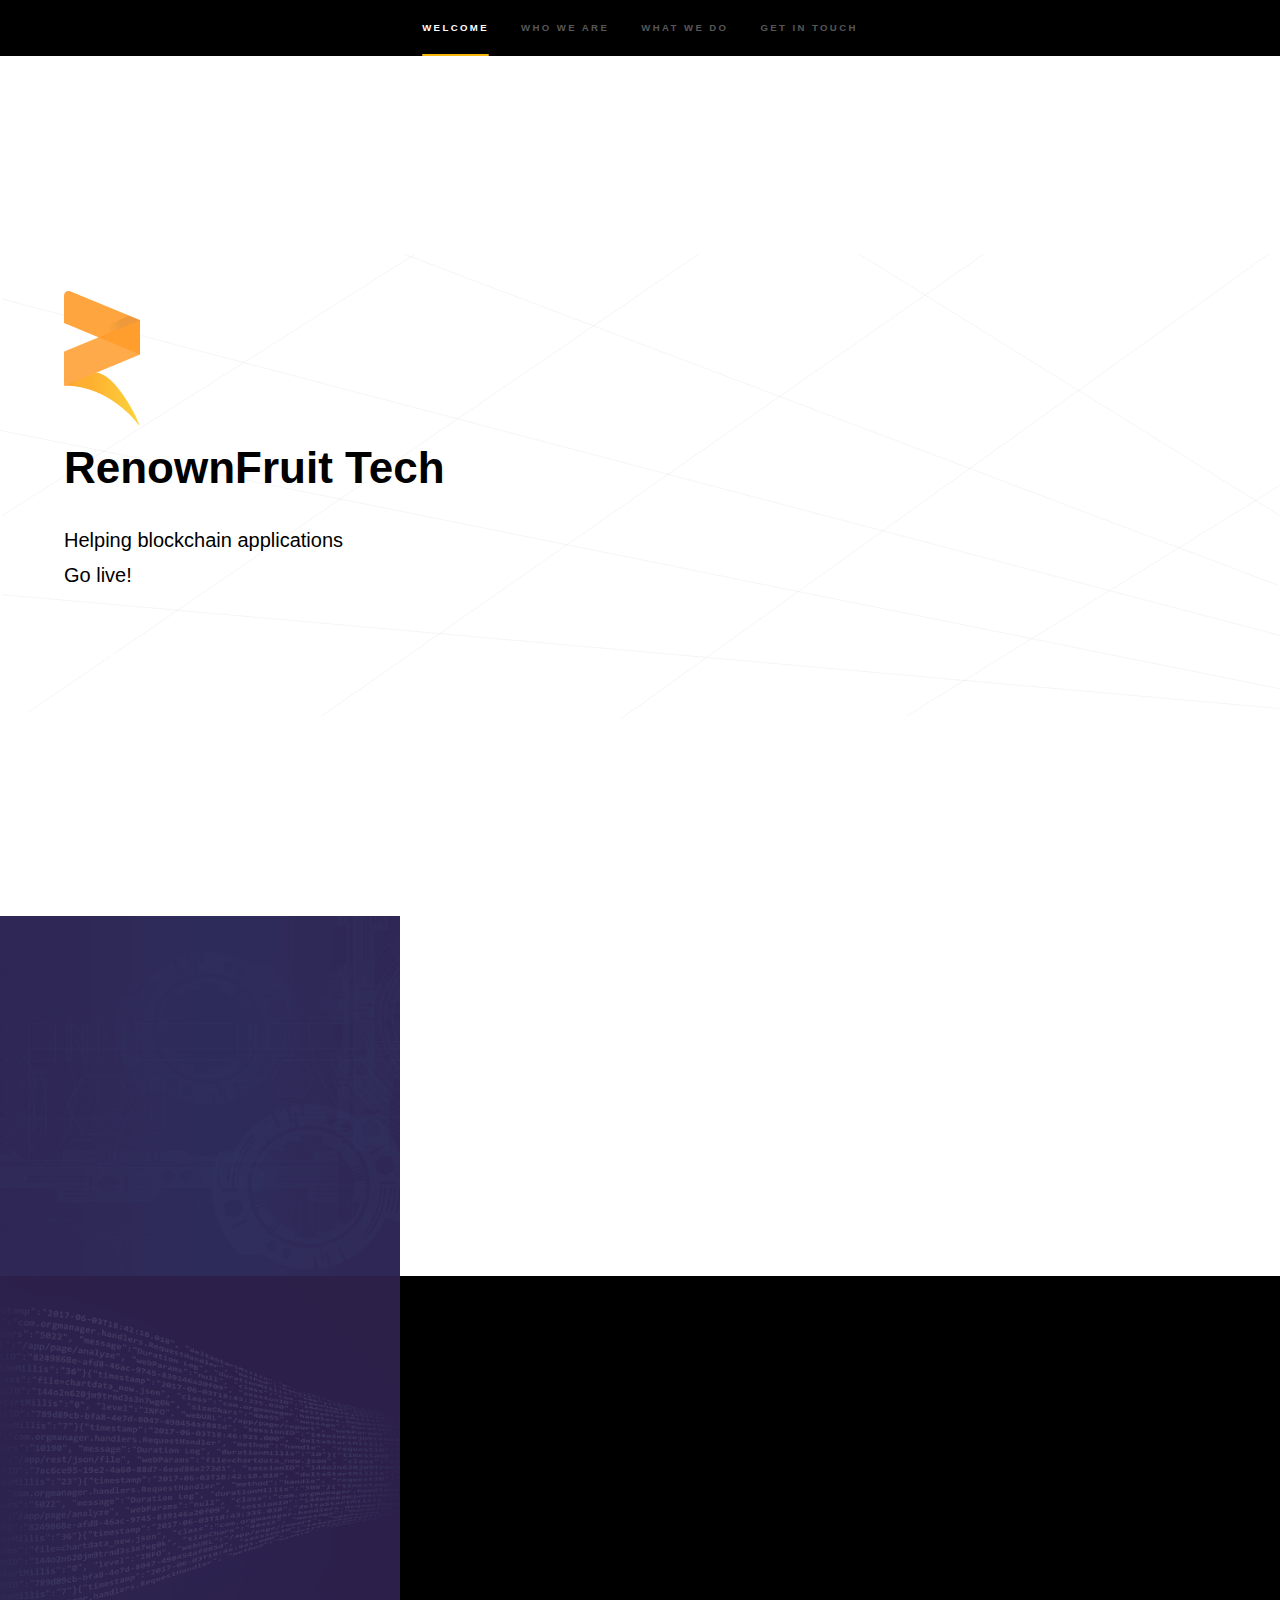
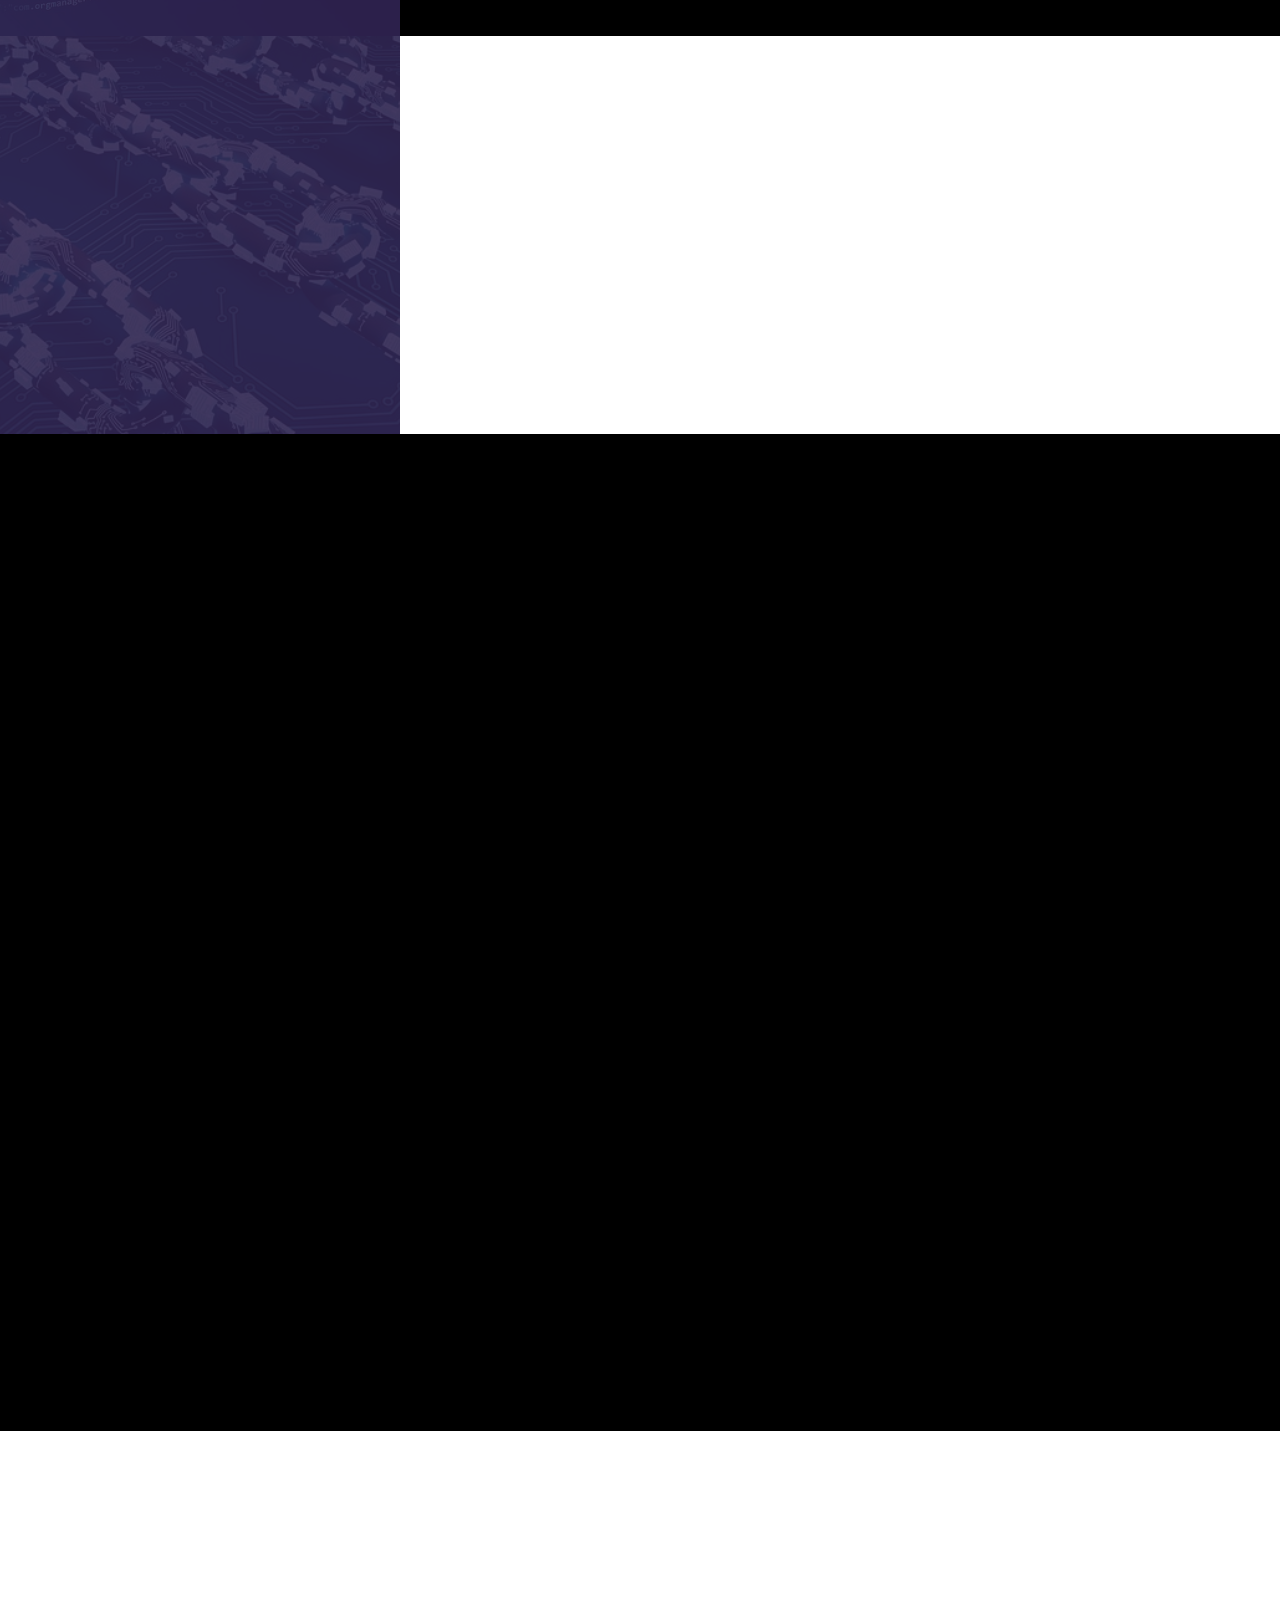
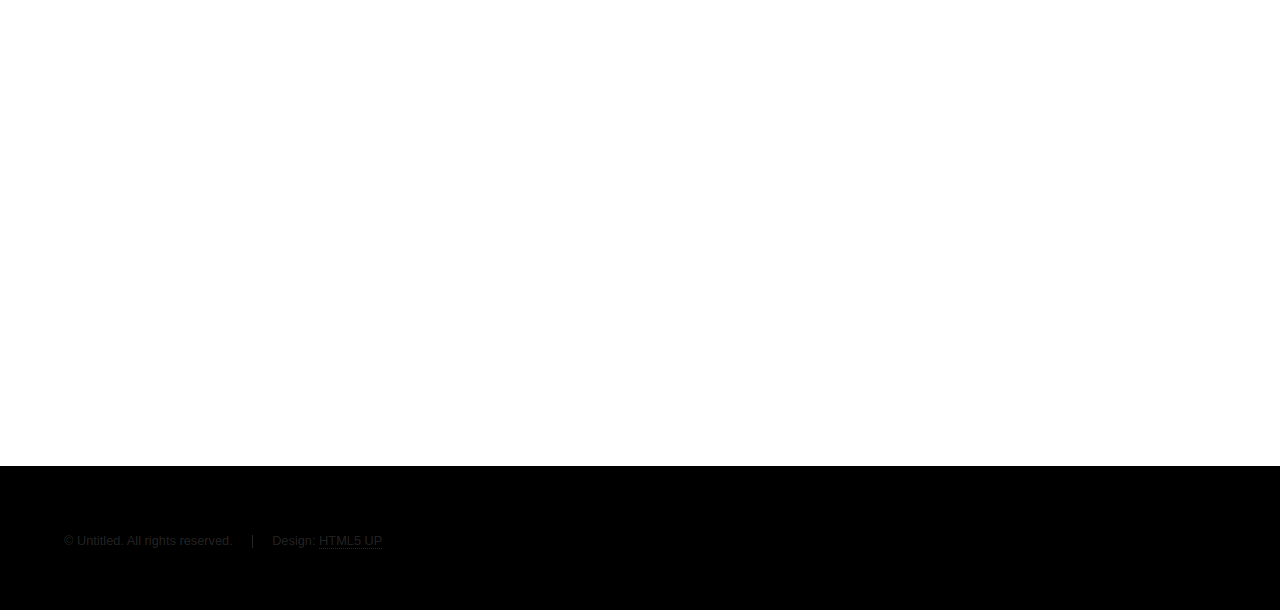
<file: index.html>
<!DOCTYPE HTML>
<!--
	Hyperspace by HTML5 UP
	html5up.net | @ajlkn
	Free for personal and commercial use under the CCA 3.0 license (html5up.net/license)
-->
<html>
	<head>
		<title>RenownFruit Tech</title>
		<meta charset="utf-8" />
		<meta name="viewport" content="width=device-width, initial-scale=1, user-scalable=no" />
		<link rel="stylesheet" href="assets/css/main.css" />
		<noscript><link rel="stylesheet" href="assets/css/noscript.css" /></noscript>
	</head>
	<body class="is-preload">

		<!-- Sidebar -->
			<section id="sidebar">
				<div class="inner">
					<nav>
						<ul>
							<li><a href="#intro">Welcome</a></li>
							<li><a href="#one">Who we are</a></li>
							<li><a href="#two">What we do</a></li>
							<li><a href="#three">Get in touch</a></li>
						</ul>
					</nav>
				</div>
			</section>

		<!-- Wrapper -->
			<div id="wrapper">

				<!-- Intro -->
					<section id="intro" class="wrapper style1 fullscreen fade-up">
						<div class="inner">
							<img id="logo" src="Renownlogo.png">
							<h1>RenownFruit Tech</h1>
							<p id="headerpara">Helping blockchain applications <br />
							Go live!</p>
							<ul class="actions">
								<li><a href="#one" class="button scrolly">Learn more</a></li>
							</ul>
						</div>
					</section>
						
				<!-- One -->
					<section id="one" class="wrapper style2 spotlights">
						<section>
							<a href="#" class="image"><img src="images/pic001.jpg" alt="" data-position="center center" /></a>
							<div class="content">
								<div class="inner">
									<h2 class="first">Smart contract Development & Auditing</h2>
									<p class="first">Our team of experienced engineers are on hand to help you develop secure,optimized and upgradable smart contracts for whatever your use case.This all inclusive offer covers reviewing
									existing contracts or developing new ones, whatever your need be, We at Renown Fruit Tech got you covered..</p>
									<ul class="actions">
										<!--<li class="third"><a href="generic.html" class="button" id="button1">Learn more</a></li>-->
									</ul>
								</div>
							</div>
						</section>
						<section>
							<a href="#" class="image"><img src="images/pic002.jpg" alt="" data-position="top center" /></a>
							<div class="content">
								<div class="inner">
									<h2 class="second">Public & Private(permissioned) blockchain development</h2>
									<p class="second">Whether it be a dapp to interface with the Ethereum,EOS,Bitcoin network or an application to be built on a private permissioned blockchain our team has the experties to take your deliverables live.</p>
									<ul class="actions">
										<!--<li class="third"><a href="generic.html" class="button" id="button2">Learn more</a></li>-->
									</ul>
								</div>
							</div>
						</section>
						<section>
							<a href="#" class="image"><img src="images/pic003.jpg" alt="" data-position="25% 25%" /></a>
							<div class="content">
								<div class="inner">
									<h2 class="third">Security Token Offerings/ Token Economics structuring</h2>
									<p class="third">Our experienced team can help you raise financing on security token platforms like Polymath. But unlike ICOs, these
									tokens must be backed by something tangible, such as assets, profits or revenue of the company. As the Token economy is quite nascent coming up with a compeling token offering might be a daunting task, rest assured that we are here to help you develop a compeling and sustainable token offering</p>
									<ul class="actions">
										<!--<li class="third"><a href="generic.html" class="button" id="button3">Learn more</a></li>-->
									</ul>
								</div>
							</div>
						</section>
					</section>

				<!-- Two -->
					<section id="two" class="wrapper style3 fade-up">
						<div class="inner">
							<h2>About Us</h2>
							<p>We are a seal team of Blockchain and smart contracts developers, designers and security token experts on a
							mission to accelerate the production of market-ready decentralised applications.Our team members have worked with leading blockchain startups like Chronologic, Global ecommunity, Superdao,Abvisco and Marc Meir. We have a common goal of increasing blockchain technology adoption via the development of market ready dapps</p>
							<div class="features">
								<section>
									<span class="icon major fa-code"></span>
									<h3>Dapp Development</h3>
									<p>Let us help you build unstoppable and uncensorable applications on top of the blockchain</p>
								</section>
								<section>
									<span class="icon major fa-lock"></span>
										<h3>Auditing</h3>
										<p>Hire a competent team for your smart contract auditing</p>
								</section>
								<section>
									<span class="icon major fa-cog"></span>
									<h3>Token Economics</h3>
									<p>Develop the most sustainable cryptoeconomic model for your business with us.</p>
								</section>
								<section>
									<span class="icon major fa-desktop"></span>
									<h3>Private blockchain</h3>
									<p>Scale your private business operations with a permissioned blockchain solution to help your cut down cost and streamline your processes.</p>
								</section>
								<section>
									<span class="icon major fa-chain"></span>
									<h3>Decentralization</h3>
									<p>Leveraging the power of decentralization to enrich consumers.</p>
								</section>
								<section>
									<span class="icon major fa-diamond"></span>
									<h3>Cryptocurrency</h3>
									<p>Adding value to the cryptocurrency ecosystem via usable blockchain applications.</p>
								</section>
							</div>
							<ul class="actions">
								<li><a href="generic.html" class="button">Learn more</a></li>
							</ul>
						</div>
					</section>

				<!-- Three -->
					<section id="three" class="wrapper style1 fade-up">
						<div class="inner">
							<h2 class="intouch">Get in touch</h2>
							<p class="intouch">We would love to join you on your blockchain journey and help you Go live!! can't wait to here fro you.</p>
							<div class="split style1">
								<section>
									<form method="post" action="#">
										<div class="fields">
											<div class="field half">
												<label for="name">Name</label>
												<input type="text" name="name" id="name" />
											</div>
											<div class="field half">
												<label for="email">Email</label>
												<input type="text" name="email" id="email" />
											</div>
											<div class="field">
												<label for="message">Message</label>
												<textarea name="message" id="message" rows="5"></textarea>
											</div>
										</div>
										<ul class="actions">
											<li><a href="" class="button submit">Send Message</a></li>
										</ul>
									</form>
								</section>
								<section>
									<ul class="contact">
										<li>
											<h3>Address</h3>
											<span>0x6fC7Ff5baB36b1784047419847edC3Cc9C788b81</span>
										</li>
										<li>
											<h3>Email</h3>
											<a href="#"><span>info@renownfruit.com</span></a>
										</li>
										<li>
											<h3>Social</h3>
											<ul class="icons">
												<li><a href="#" class="fa-twitter"><span class="label">Twitter</span></a></li>
												<li><a href="#" class="fa-facebook"><span class="label">Facebook</span></a></li>
												<li><a href="#" class="fa-github"><span class="label">GitHub</span></a></li>
												<li><a href="#" class="fa-instagram"><span class="label">Instagram</span></a></li>
												<li><a href="#" class="fa-linkedin"><span class="label">LinkedIn</span></a></li>
											</ul>
										</li>
									</ul>
								</section>
							</div>
						</div>
					</section>

			</div>

		<!-- Footer -->
			<footer id="footer" class="wrapper style1-alt">
				<div class="inner">
					<ul class="menu">
						<li>&copy; Untitled. All rights reserved.</li><li>Design: <a href="http://html5up.net">HTML5 UP</a></li>
					</ul>
				</div>
			</footer>

		<!-- Scripts -->
			<script src="assets/js/jquery.min.js"></script>
			<script src="assets/js/jquery.scrollex.min.js"></script>
			<script src="assets/js/jquery.scrolly.min.js"></script>
			<script src="assets/js/browser.min.js"></script>
			<script src="assets/js/breakpoints.min.js"></script>
			<script src="assets/js/util.js"></script>
			<script src="assets/js/main.js"></script>

	</body>
</html>
</file>
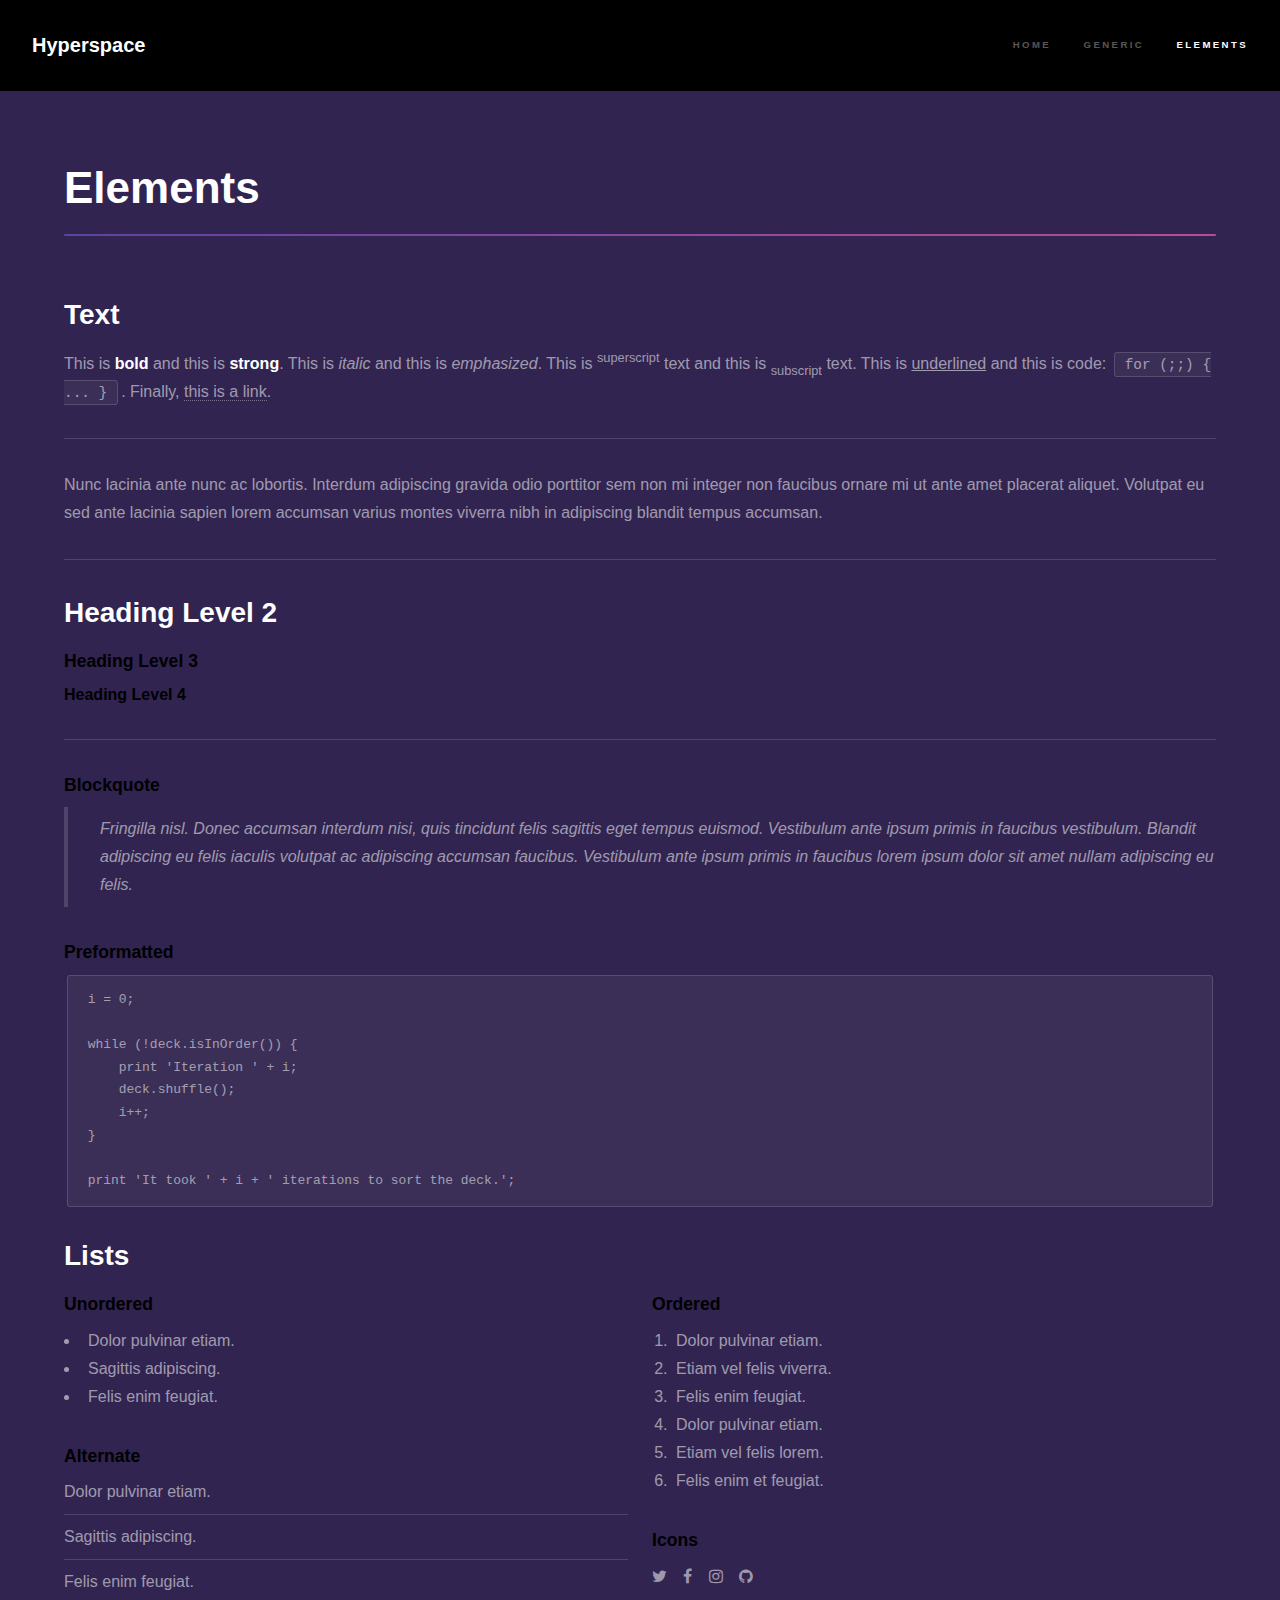
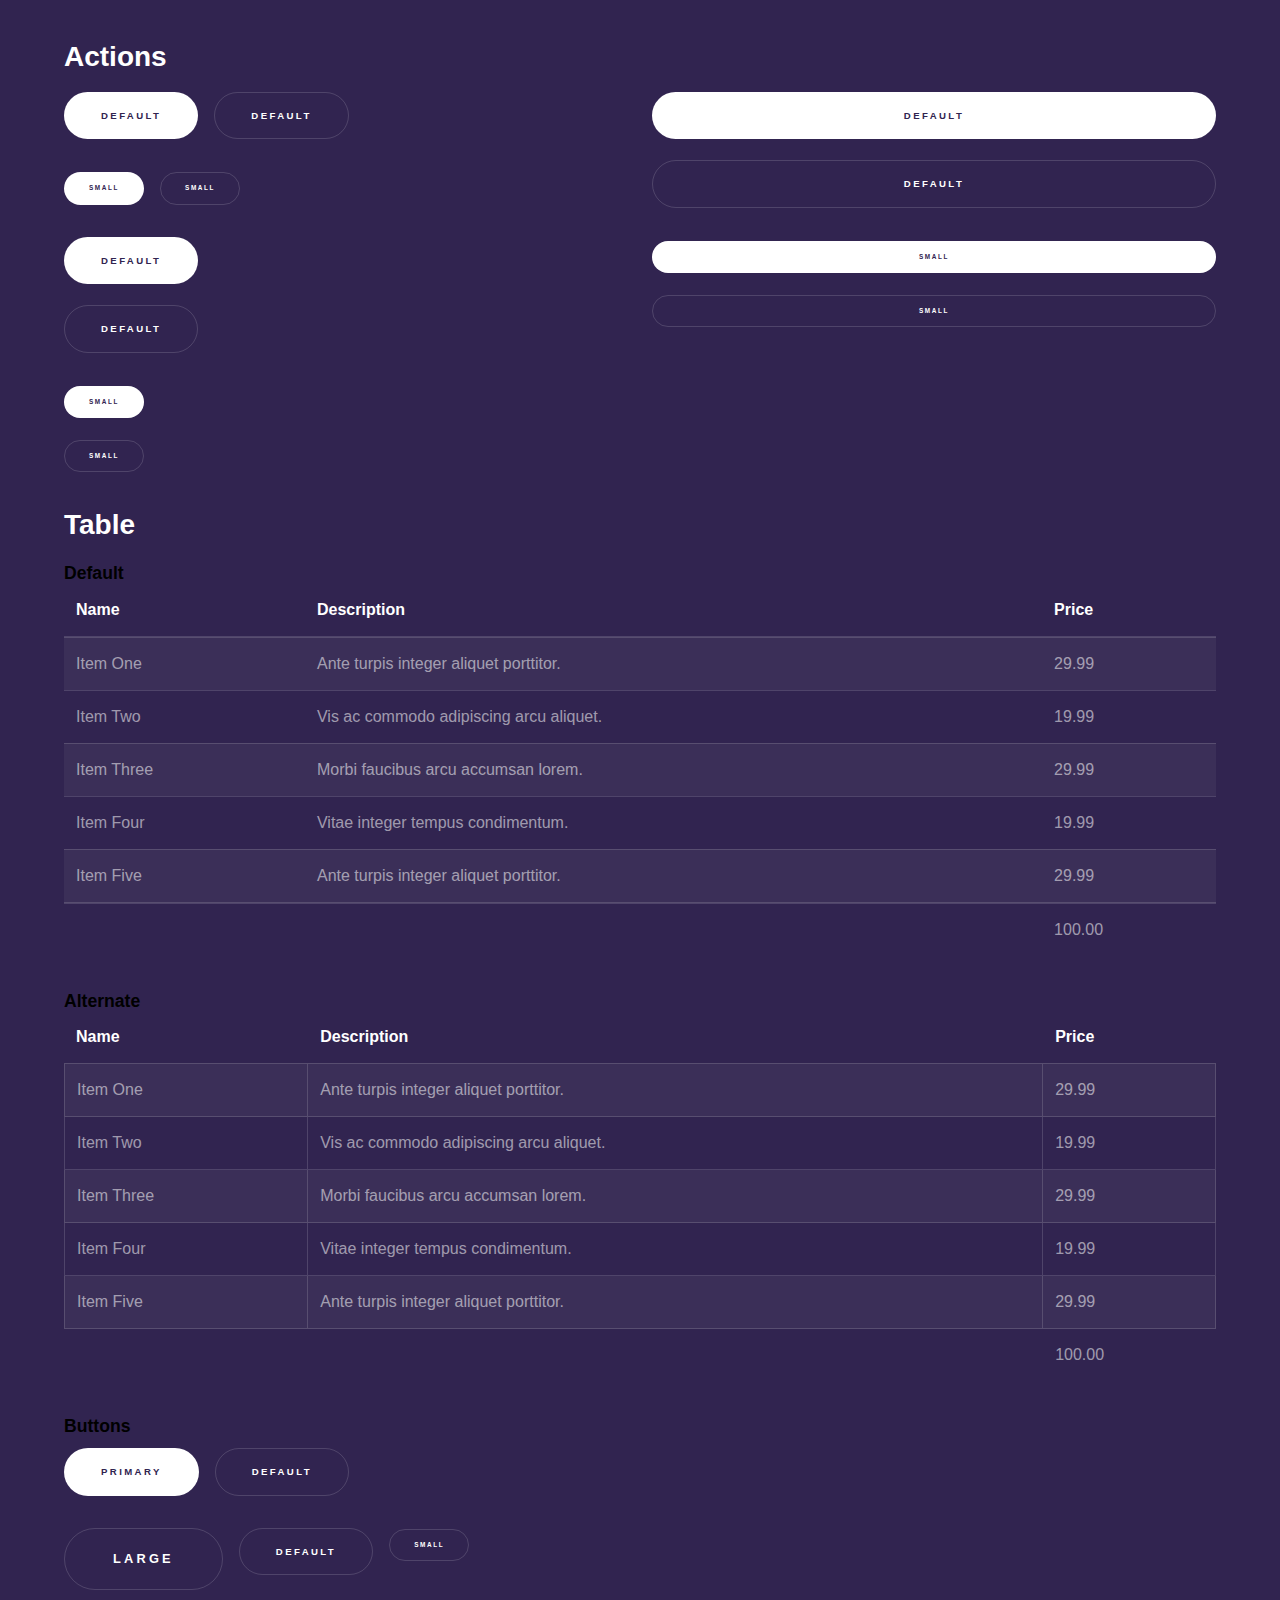
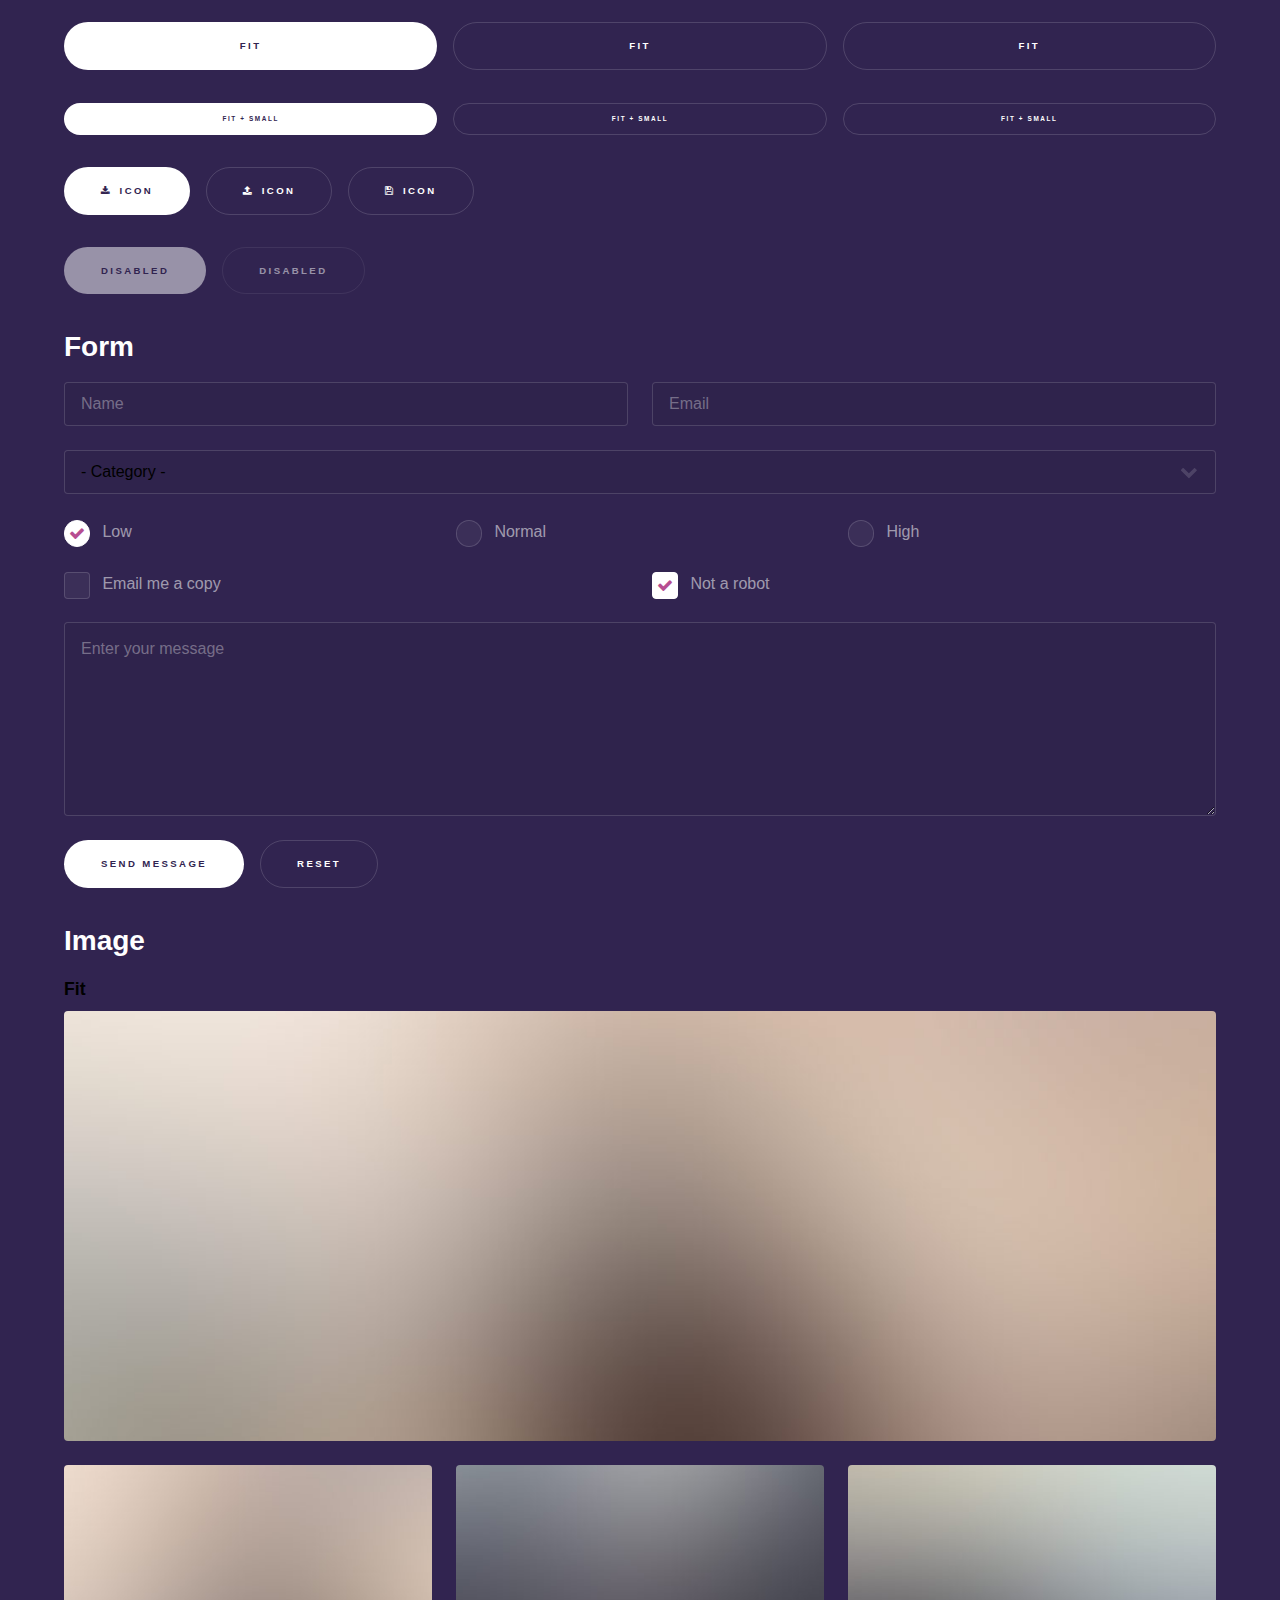
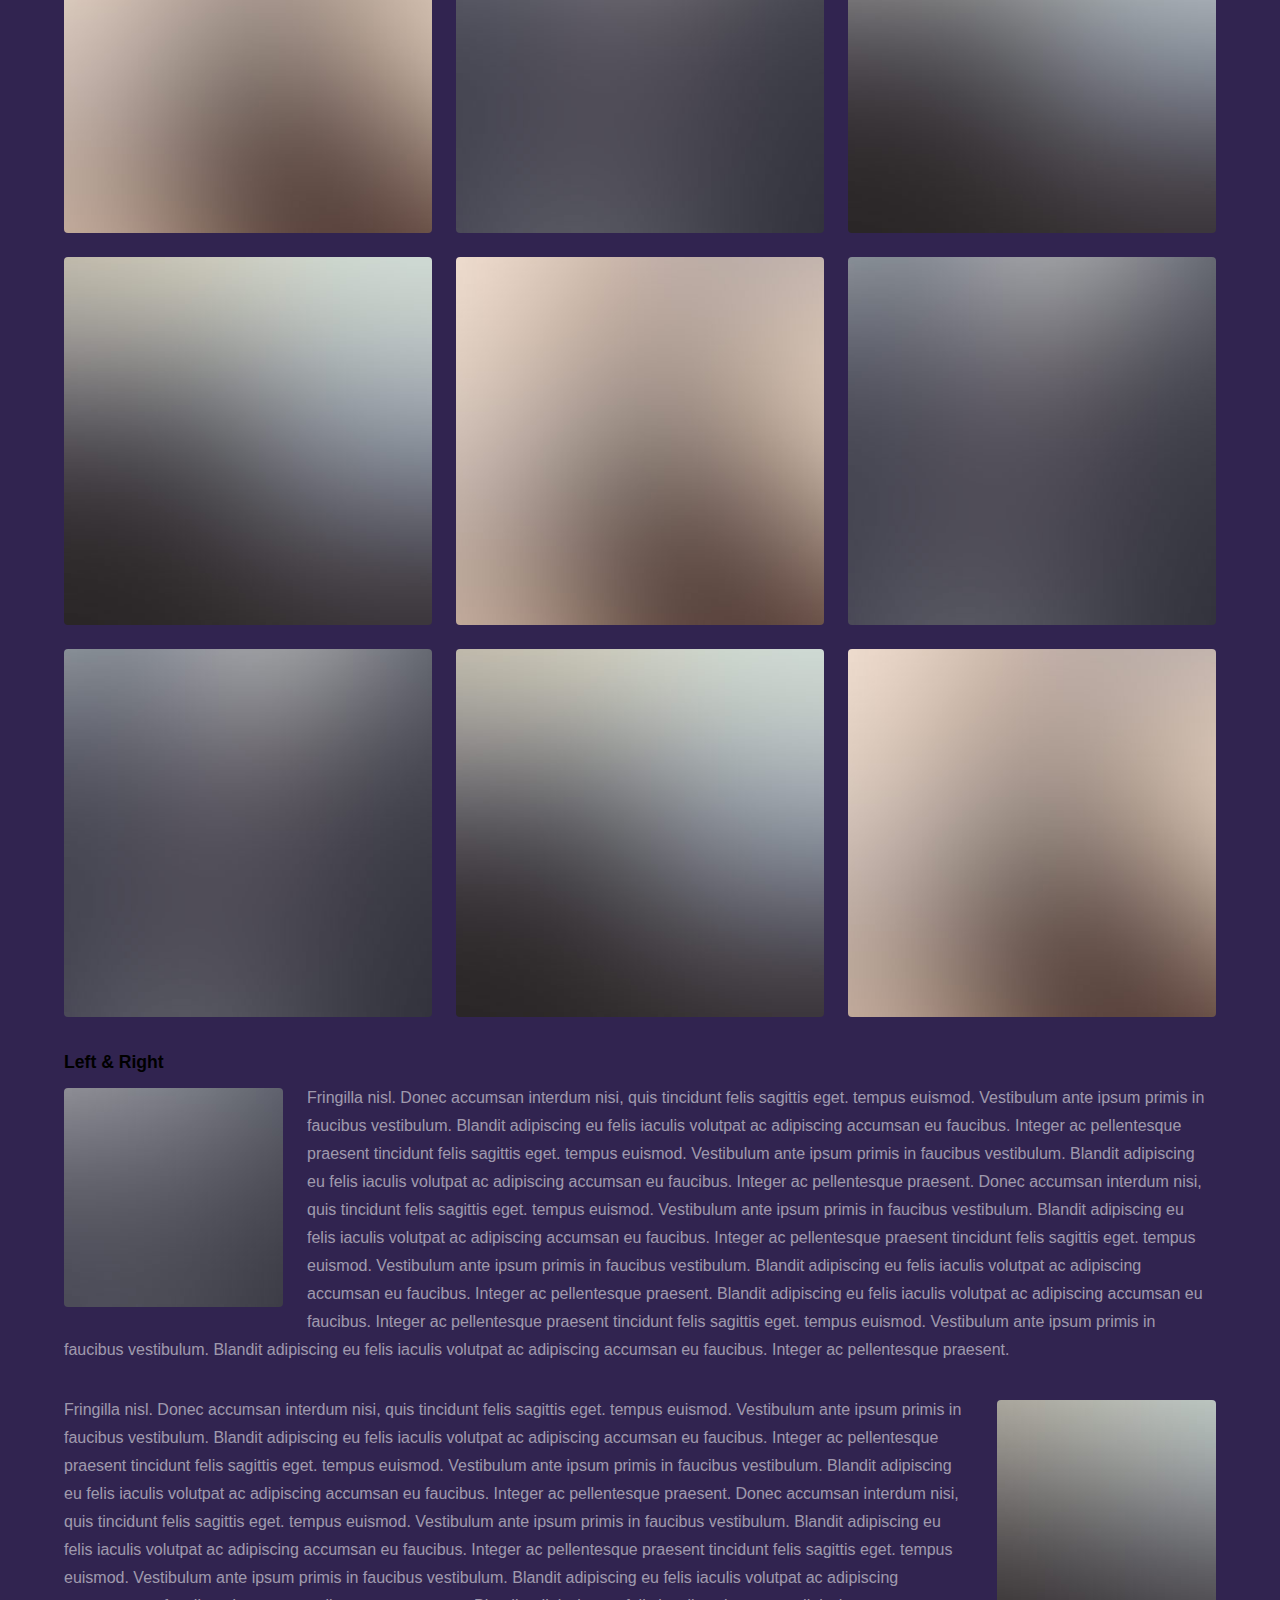
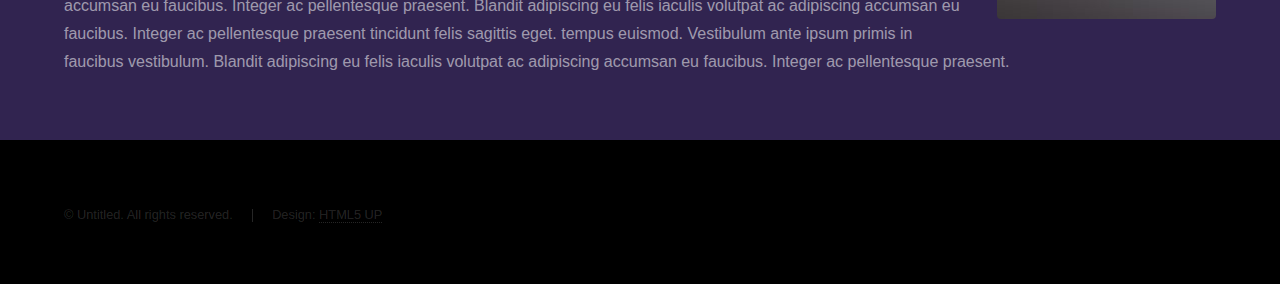
<file: elements.html>
<!DOCTYPE HTML>
<!--
	Hyperspace by HTML5 UP
	html5up.net | @ajlkn
	Free for personal and commercial use under the CCA 3.0 license (html5up.net/license)
-->
<html>
	<head>
		<title>Elements - Hyperspace by HTML5 UP</title>
		<meta charset="utf-8" />
		<meta name="viewport" content="width=device-width, initial-scale=1, user-scalable=no" />
		<link rel="stylesheet" href="assets/css/main.css" />
		<noscript><link rel="stylesheet" href="assets/css/noscript.css" /></noscript>
	</head>
	<body class="is-preload">

		<!-- Header -->
			<header id="header">
				<a href="index.html" class="title">Hyperspace</a>
				<nav>
					<ul>
						<li><a href="index.html">Home</a></li>
						<li><a href="generic.html">Generic</a></li>
						<li><a href="elements.html"  class="active">Elements</a></li>
					</ul>
				</nav>
			</header>

		<!-- Wrapper -->
			<div id="wrapper">

				<!-- Main -->
					<section id="main" class="wrapper">
						<div class="inner">
							<h1 class="major">Elements</h1>

							<!-- Text -->
								<section>
									<h2>Text</h2>
									<p>This is <b>bold</b> and this is <strong>strong</strong>. This is <i>italic</i> and this is <em>emphasized</em>.
									This is <sup>superscript</sup> text and this is <sub>subscript</sub> text.
									This is <u>underlined</u> and this is code: <code>for (;;) { ... }</code>. Finally, <a href="#">this is a link</a>.</p>
									<hr />
									<p>Nunc lacinia ante nunc ac lobortis. Interdum adipiscing gravida odio porttitor sem non mi integer non faucibus ornare mi ut ante amet placerat aliquet. Volutpat eu sed ante lacinia sapien lorem accumsan varius montes viverra nibh in adipiscing blandit tempus accumsan.</p>
									<hr />
									<h2>Heading Level 2</h2>
									<h3>Heading Level 3</h3>
									<h4>Heading Level 4</h4>
									<hr />
									<h3>Blockquote</h3>
									<blockquote>Fringilla nisl. Donec accumsan interdum nisi, quis tincidunt felis sagittis eget tempus euismod. Vestibulum ante ipsum primis in faucibus vestibulum. Blandit adipiscing eu felis iaculis volutpat ac adipiscing accumsan faucibus. Vestibulum ante ipsum primis in faucibus lorem ipsum dolor sit amet nullam adipiscing eu felis.</blockquote>
									<h3>Preformatted</h3>
									<pre><code>i = 0;

while (!deck.isInOrder()) {
    print 'Iteration ' + i;
    deck.shuffle();
    i++;
}

print 'It took ' + i + ' iterations to sort the deck.';</code></pre>
								</section>

							<!-- Lists -->
								<section>
									<h2>Lists</h2>
									<div class="row">
										<div class="col-6 col-12-medium">
											<h3>Unordered</h3>
											<ul>
												<li>Dolor pulvinar etiam.</li>
												<li>Sagittis adipiscing.</li>
												<li>Felis enim feugiat.</li>
											</ul>
											<h3>Alternate</h3>
											<ul class="alt">
												<li>Dolor pulvinar etiam.</li>
												<li>Sagittis adipiscing.</li>
												<li>Felis enim feugiat.</li>
											</ul>
										</div>
										<div class="col-6 col-12-medium">
											<h3>Ordered</h3>
											<ol>
												<li>Dolor pulvinar etiam.</li>
												<li>Etiam vel felis viverra.</li>
												<li>Felis enim feugiat.</li>
												<li>Dolor pulvinar etiam.</li>
												<li>Etiam vel felis lorem.</li>
												<li>Felis enim et feugiat.</li>
											</ol>
											<h3>Icons</h3>
											<ul class="icons">
												<li><a href="#" class="icon fa-twitter"><span class="label">Twitter</span></a></li>
												<li><a href="#" class="icon fa-facebook"><span class="label">Facebook</span></a></li>
												<li><a href="#" class="icon fa-instagram"><span class="label">Instagram</span></a></li>
												<li><a href="#" class="icon fa-github"><span class="label">Github</span></a></li>
											</ul>
										</div>
									</div>
									<h2>Actions</h2>
									<div class="row">
										<div class="col-6 col-12-medium">
											<ul class="actions">
												<li><a href="#" class="button primary">Default</a></li>
												<li><a href="#" class="button">Default</a></li>
											</ul>
											<ul class="actions small">
												<li><a href="#" class="button primary small">Small</a></li>
												<li><a href="#" class="button small">Small</a></li>
											</ul>
											<ul class="actions stacked">
												<li><a href="#" class="button primary">Default</a></li>
												<li><a href="#" class="button">Default</a></li>
											</ul>
											<ul class="actions stacked">
												<li><a href="#" class="button primary small">Small</a></li>
												<li><a href="#" class="button small">Small</a></li>
											</ul>
										</div>
										<div class="col-6 col-12-medium">
											<ul class="actions stacked">
												<li><a href="#" class="button primary fit">Default</a></li>
												<li><a href="#" class="button fit">Default</a></li>
											</ul>
											<ul class="actions stacked">
												<li><a href="#" class="button primary small fit">Small</a></li>
												<li><a href="#" class="button small fit">Small</a></li>
											</ul>
										</div>
									</div>
								</section>

							<!-- Table -->
								<section>
									<h2>Table</h2>
									<h3>Default</h3>
									<div class="table-wrapper">
										<table>
											<thead>
												<tr>
													<th>Name</th>
													<th>Description</th>
													<th>Price</th>
												</tr>
											</thead>
											<tbody>
												<tr>
													<td>Item One</td>
													<td>Ante turpis integer aliquet porttitor.</td>
													<td>29.99</td>
												</tr>
												<tr>
													<td>Item Two</td>
													<td>Vis ac commodo adipiscing arcu aliquet.</td>
													<td>19.99</td>
												</tr>
												<tr>
													<td>Item Three</td>
													<td> Morbi faucibus arcu accumsan lorem.</td>
													<td>29.99</td>
												</tr>
												<tr>
													<td>Item Four</td>
													<td>Vitae integer tempus condimentum.</td>
													<td>19.99</td>
												</tr>
												<tr>
													<td>Item Five</td>
													<td>Ante turpis integer aliquet porttitor.</td>
													<td>29.99</td>
												</tr>
											</tbody>
											<tfoot>
												<tr>
													<td colspan="2"></td>
													<td>100.00</td>
												</tr>
											</tfoot>
										</table>
									</div>

									<h3>Alternate</h3>
									<div class="table-wrapper">
										<table class="alt">
											<thead>
												<tr>
													<th>Name</th>
													<th>Description</th>
													<th>Price</th>
												</tr>
											</thead>
											<tbody>
												<tr>
													<td>Item One</td>
													<td>Ante turpis integer aliquet porttitor.</td>
													<td>29.99</td>
												</tr>
												<tr>
													<td>Item Two</td>
													<td>Vis ac commodo adipiscing arcu aliquet.</td>
													<td>19.99</td>
												</tr>
												<tr>
													<td>Item Three</td>
													<td> Morbi faucibus arcu accumsan lorem.</td>
													<td>29.99</td>
												</tr>
												<tr>
													<td>Item Four</td>
													<td>Vitae integer tempus condimentum.</td>
													<td>19.99</td>
												</tr>
												<tr>
													<td>Item Five</td>
													<td>Ante turpis integer aliquet porttitor.</td>
													<td>29.99</td>
												</tr>
											</tbody>
											<tfoot>
												<tr>
													<td colspan="2"></td>
													<td>100.00</td>
												</tr>
											</tfoot>
										</table>
									</div>
								</section>

							<!-- Buttons -->
								<section>
									<h3>Buttons</h3>
									<ul class="actions">
										<li><a href="#" class="button primary">Primary</a></li>
										<li><a href="#" class="button">Default</a></li>
									</ul>
									<ul class="actions">
										<li><a href="#" class="button large">Large</a></li>
										<li><a href="#" class="button">Default</a></li>
										<li><a href="#" class="button small">Small</a></li>
									</ul>
									<ul class="actions fit">
										<li><a href="#" class="button primary fit">Fit</a></li>
										<li><a href="#" class="button fit">Fit</a></li>
										<li><a href="#" class="button fit">Fit</a></li>
									</ul>
									<ul class="actions fit small">
										<li><a href="#" class="button primary fit small">Fit + Small</a></li>
										<li><a href="#" class="button fit small">Fit + Small</a></li>
										<li><a href="#" class="button fit small">Fit + Small</a></li>
									</ul>
									<ul class="actions">
										<li><a href="#" class="button primary icon fa-download">Icon</a></li>
										<li><a href="#" class="button icon fa-upload">Icon</a></li>
										<li><a href="#" class="button icon fa-save">Icon</a></li>
									</ul>
									<ul class="actions">
										<li><span class="button primary disabled">Disabled</span></li>
										<li><span class="button disabled">Disabled</span></li>
									</ul>
								</section>

							<!-- Form -->
								<section>
									<h2>Form</h2>
									<form method="post" action="#">
										<div class="row gtr-uniform">
											<div class="col-6 col-12-xsmall">
												<input type="text" name="demo-name" id="demo-name" value="" placeholder="Name" />
											</div>
											<div class="col-6 col-12-xsmall">
												<input type="email" name="demo-email" id="demo-email" value="" placeholder="Email" />
											</div>
											<div class="col-12">
												<select name="demo-category" id="demo-category">
													<option value="">- Category -</option>
													<option value="1">Manufacturing</option>
													<option value="1">Shipping</option>
													<option value="1">Administration</option>
													<option value="1">Human Resources</option>
												</select>
											</div>
											<div class="col-4 col-12-small">
												<input type="radio" id="demo-priority-low" name="demo-priority" checked>
												<label for="demo-priority-low">Low</label>
											</div>
											<div class="col-4 col-12-small">
												<input type="radio" id="demo-priority-normal" name="demo-priority">
												<label for="demo-priority-normal">Normal</label>
											</div>
											<div class="col-4 col-12-small">
												<input type="radio" id="demo-priority-high" name="demo-priority">
												<label for="demo-priority-high">High</label>
											</div>
											<div class="col-6 col-12-small">
												<input type="checkbox" id="demo-copy" name="demo-copy">
												<label for="demo-copy">Email me a copy</label>
											</div>
											<div class="col-6 col-12-small">
												<input type="checkbox" id="demo-human" name="demo-human" checked>
												<label for="demo-human">Not a robot</label>
											</div>
											<div class="col-12">
												<textarea name="demo-message" id="demo-message" placeholder="Enter your message" rows="6"></textarea>
											</div>
											<div class="col-12">
												<ul class="actions">
													<li><input type="submit" value="Send Message" class="primary" /></li>
													<li><input type="reset" value="Reset" /></li>
												</ul>
											</div>
										</div>
									</form>
								</section>

							<!-- Image -->
								<section>
									<h2>Image</h2>
									<h3>Fit</h3>
									<div class="box alt">
										<div class="row gtr-uniform">
											<div class="col-12"><span class="image fit"><img src="images/pic04.jpg" alt="" /></span></div>
											<div class="col-4"><span class="image fit"><img src="images/pic01.jpg" alt="" /></span></div>
											<div class="col-4"><span class="image fit"><img src="images/pic02.jpg" alt="" /></span></div>
											<div class="col-4"><span class="image fit"><img src="images/pic03.jpg" alt="" /></span></div>
											<div class="col-4"><span class="image fit"><img src="images/pic03.jpg" alt="" /></span></div>
											<div class="col-4"><span class="image fit"><img src="images/pic01.jpg" alt="" /></span></div>
											<div class="col-4"><span class="image fit"><img src="images/pic02.jpg" alt="" /></span></div>
											<div class="col-4"><span class="image fit"><img src="images/pic02.jpg" alt="" /></span></div>
											<div class="col-4"><span class="image fit"><img src="images/pic03.jpg" alt="" /></span></div>
											<div class="col-4"><span class="image fit"><img src="images/pic01.jpg" alt="" /></span></div>
										</div>
									</div>
									<h3>Left &amp; Right</h3>
									<p><span class="image left"><img src="images/pic05.jpg" alt="" /></span>Fringilla nisl. Donec accumsan interdum nisi, quis tincidunt felis sagittis eget. tempus euismod. Vestibulum ante ipsum primis in faucibus vestibulum. Blandit adipiscing eu felis iaculis volutpat ac adipiscing accumsan eu faucibus. Integer ac pellentesque praesent tincidunt felis sagittis eget. tempus euismod. Vestibulum ante ipsum primis in faucibus vestibulum. Blandit adipiscing eu felis iaculis volutpat ac adipiscing accumsan eu faucibus. Integer ac pellentesque praesent. Donec accumsan interdum nisi, quis tincidunt felis sagittis eget. tempus euismod. Vestibulum ante ipsum primis in faucibus vestibulum. Blandit adipiscing eu felis iaculis volutpat ac adipiscing accumsan eu faucibus. Integer ac pellentesque praesent tincidunt felis sagittis eget. tempus euismod. Vestibulum ante ipsum primis in faucibus vestibulum. Blandit adipiscing eu felis iaculis volutpat ac adipiscing accumsan eu faucibus. Integer ac pellentesque praesent. Blandit adipiscing eu felis iaculis volutpat ac adipiscing accumsan eu faucibus. Integer ac pellentesque praesent tincidunt felis sagittis eget. tempus euismod. Vestibulum ante ipsum primis in faucibus vestibulum. Blandit adipiscing eu felis iaculis volutpat ac adipiscing accumsan eu faucibus. Integer ac pellentesque praesent.</p>
									<p><span class="image right"><img src="images/pic06.jpg" alt="" /></span>Fringilla nisl. Donec accumsan interdum nisi, quis tincidunt felis sagittis eget. tempus euismod. Vestibulum ante ipsum primis in faucibus vestibulum. Blandit adipiscing eu felis iaculis volutpat ac adipiscing accumsan eu faucibus. Integer ac pellentesque praesent tincidunt felis sagittis eget. tempus euismod. Vestibulum ante ipsum primis in faucibus vestibulum. Blandit adipiscing eu felis iaculis volutpat ac adipiscing accumsan eu faucibus. Integer ac pellentesque praesent. Donec accumsan interdum nisi, quis tincidunt felis sagittis eget. tempus euismod. Vestibulum ante ipsum primis in faucibus vestibulum. Blandit adipiscing eu felis iaculis volutpat ac adipiscing accumsan eu faucibus. Integer ac pellentesque praesent tincidunt felis sagittis eget. tempus euismod. Vestibulum ante ipsum primis in faucibus vestibulum. Blandit adipiscing eu felis iaculis volutpat ac adipiscing accumsan eu faucibus. Integer ac pellentesque praesent. Blandit adipiscing eu felis iaculis volutpat ac adipiscing accumsan eu faucibus. Integer ac pellentesque praesent tincidunt felis sagittis eget. tempus euismod. Vestibulum ante ipsum primis in faucibus vestibulum. Blandit adipiscing eu felis iaculis volutpat ac adipiscing accumsan eu faucibus. Integer ac pellentesque praesent.</p>
								</section>

						</div>
					</section>

			</div>

		<!-- Footer -->
			<footer id="footer" class="wrapper alt">
				<div class="inner">
					<ul class="menu">
						<li>&copy; Untitled. All rights reserved.</li><li>Design: <a href="http://html5up.net">HTML5 UP</a></li>
					</ul>
				</div>
			</footer>

		<!-- Scripts -->
			<script src="assets/js/jquery.min.js"></script>
			<script src="assets/js/jquery.scrollex.min.js"></script>
			<script src="assets/js/jquery.scrolly.min.js"></script>
			<script src="assets/js/browser.min.js"></script>
			<script src="assets/js/breakpoints.min.js"></script>
			<script src="assets/js/util.js"></script>
			<script src="assets/js/main.js"></script>

	</body>
</html>
</file>
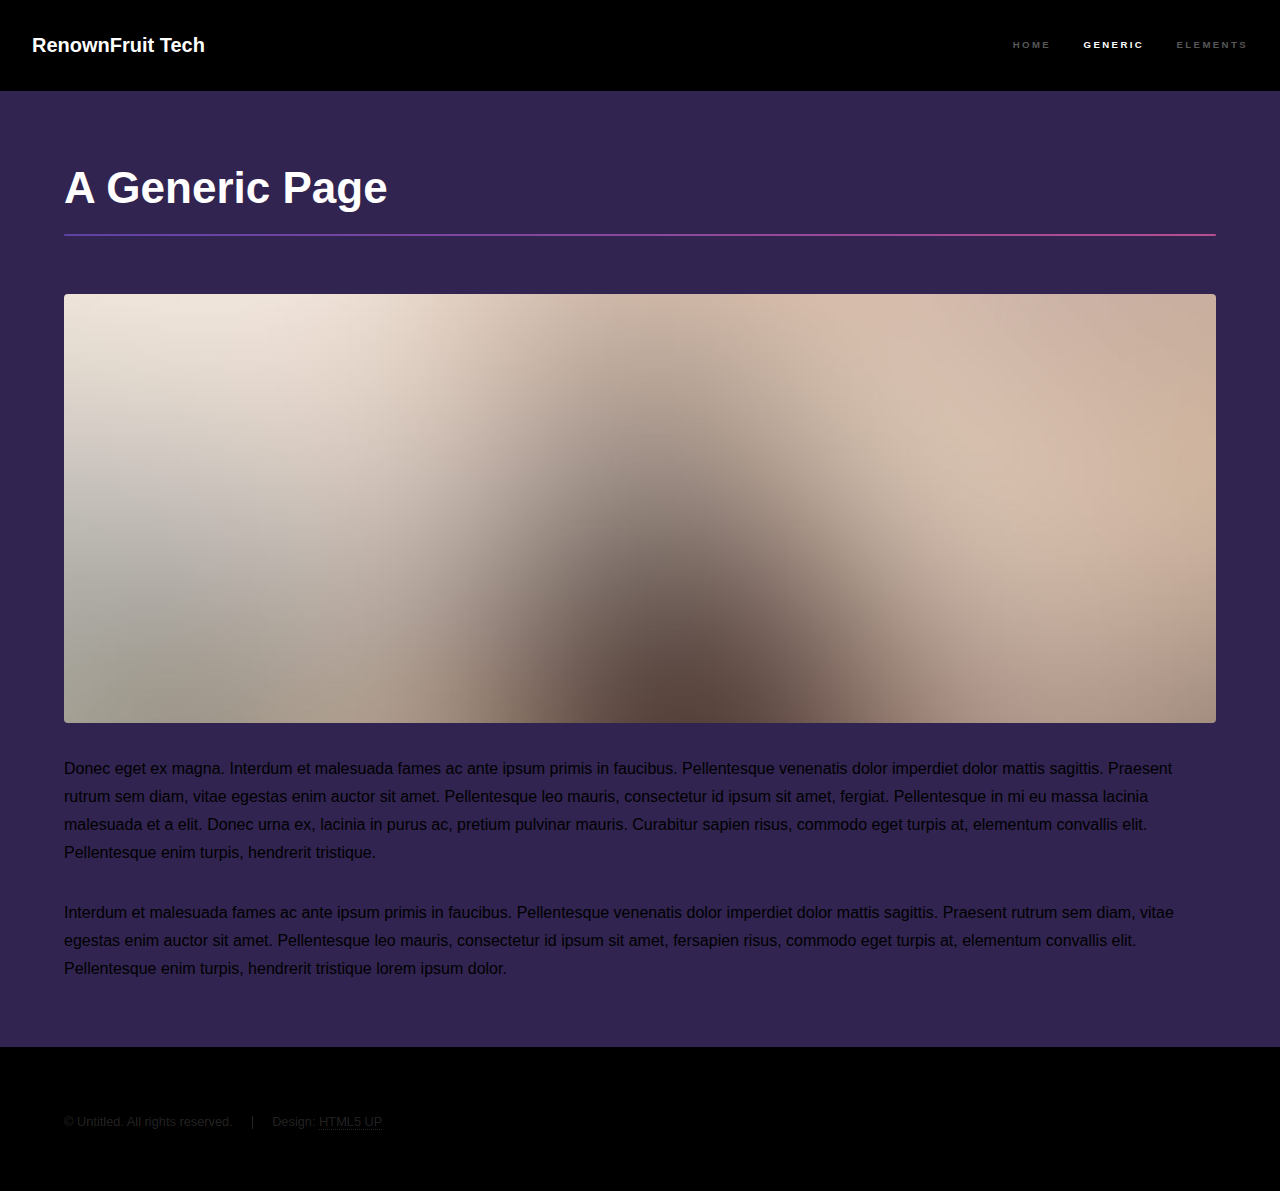
<file: generic.html>
<!DOCTYPE HTML>
<!--
	Hyperspace by HTML5 UP
	html5up.net | @ajlkn
	Free for personal and commercial use under the CCA 3.0 license (html5up.net/license)
-->
<html>
	<head>
		<title>RenownFruit Tech</title>
		<meta charset="utf-8" />
		<meta name="viewport" content="width=device-width, initial-scale=1, user-scalable=no" />
		<link rel="stylesheet" href="assets/css/main.css" />
		<noscript><link rel="stylesheet" href="assets/css/noscript.css" /></noscript>
	</head>
	<body class="is-preload">

		<!-- Header -->
			<header id="header">
				<a href="index.html" class="title">RenownFruit Tech</a>
				<nav>
					<ul>
						<li><a href="index.html">Home</a></li>
						<li><a href="generic.html" class="active">Generic</a></li>
						<li><a href="elements.html">Elements</a></li>
					</ul>
				</nav>
			</header>

		<!-- Wrapper -->
			<div id="wrapper">

				<!-- Main -->
					<section id="main" class="wrapper">
						<div class="inner">
							<h1 class="major">A Generic Page</h1>
							<span class="image fit"><img src="images/pic04.jpg" alt="" /></span>
							<p id="text1">Donec eget ex magna. Interdum et malesuada fames ac ante ipsum primis in faucibus. Pellentesque venenatis dolor imperdiet dolor mattis sagittis. Praesent rutrum sem diam, vitae egestas enim auctor sit amet. Pellentesque leo mauris, consectetur id ipsum sit amet, fergiat. Pellentesque in mi eu massa lacinia malesuada et a elit. Donec urna ex, lacinia in purus ac, pretium pulvinar mauris. Curabitur sapien risus, commodo eget turpis at, elementum convallis elit. Pellentesque enim turpis, hendrerit tristique.</p>
							<p id="text2">Interdum et malesuada fames ac ante ipsum primis in faucibus. Pellentesque venenatis dolor imperdiet dolor mattis sagittis. Praesent rutrum sem diam, vitae egestas enim auctor sit amet. Pellentesque leo mauris, consectetur id ipsum sit amet, fersapien risus, commodo eget turpis at, elementum convallis elit. Pellentesque enim turpis, hendrerit tristique lorem ipsum dolor.</p>
						</div>
					</section>

			</div>

		<!-- Footer -->
			<footer id="footer" class="wrapper alt">
				<div class="inner">
					<ul class="menu">
						<li>&copy; Untitled. All rights reserved.</li><li>Design: <a href="http://html5up.net">HTML5 UP</a></li>
					</ul>
				</div>
			</footer>

		<!-- Scripts -->
			<script src="assets/js/jquery.min.js"></script>
			<script src="assets/js/jquery.scrollex.min.js"></script>
			<script src="assets/js/jquery.scrolly.min.js"></script>
			<script src="assets/js/browser.min.js"></script>
			<script src="assets/js/breakpoints.min.js"></script>
			<script src="assets/js/util.js"></script>
			<script src="assets/js/main.js"></script>

	</body>
</html>
</file>
<file: assets/css/noscript.css>
/*
	Hyperspace by HTML5 UP
	html5up.net | @ajlkn
	Free for personal and commercial use under the CCA 3.0 license (html5up.net/license)
*/

/* Spotlights */

	.spotlights > section > .image:before {
		opacity: 0 !important;
	}

	.spotlights > section > .content > .inner {
		-moz-transform: none !important;
		-webkit-transform: none !important;
		-ms-transform: none !important;
		transform: none !important;
		opacity: 1 !important;
	}

/* Wrapper */

	.wrapper > .inner {
		opacity: 1 !important;
		-moz-transform: none !important;
		-webkit-transform: none !important;
		-ms-transform: none !important;
		transform: none !important;
	}

/* Sidebar */

	#sidebar > .inner {
		opacity: 1 !important;
	}

	#sidebar nav > ul > li {
		-moz-transform: none !important;
		-webkit-transform: none !important;
		-ms-transform: none !important;
		transform: none !important;
		opacity: 1 !important;
	}
</file>
<file: assets/css/main.css>
@import url(font-awesome.min.css);

/*
	Hyperspace by HTML5 UP
	html5up.net | @ajlkn
	Free for personal and commercial use under the CCA 3.0 license (html5up.net/license)
*/

html, body, div, span, applet, object,
iframe, h1, h2, h3, h4, h5, h6, p, blockquote,
pre, a, abbr, acronym, address, big, cite,
code, del, dfn, em, img, ins, kbd, q, s, samp,
small, strike, strong, sub, sup, tt, var, b,
u, i, center, dl, dt, dd, ol, ul, li, fieldset,
form, label, legend, table, caption, tbody,
tfoot, thead, tr, th, td, article, aside,
canvas, details, embed, figure, figcaption,
footer, header, hgroup, menu, nav, output, ruby,
section, summary, time, mark, audio, video {
	margin: 0;
	padding: 0;
	border: 0;
	font-size: 100%;
	font: inherit;
	vertical-align: baseline;}

article, aside, details, figcaption, figure,
footer, header, hgroup, menu, nav, section {
	display: block;}

body {
	line-height: 1;
}

ol, ul {
	list-style: none;
}

blockquote, q {
	quotes: none;
}

	blockquote:before, blockquote:after, q:before, q:after {
		content: '';
		content: none;
	}

table {
	border-collapse: collapse;
	border-spacing: 0;
}

body {
	-webkit-text-size-adjust: none;
}

mark {
	background-color: transparent;
	color: inherit;
}

input::-moz-focus-inner {
	border: 0;
	padding: 0;
}

input, select, textarea {
	-moz-appearance: none;
	-webkit-appearance: none;
	-ms-appearance: none;
	appearance: none;
}

/* Basic */

	@-ms-viewport {
		width: device-width;
	}

	body {
		-ms-overflow-style: scrollbar;
	}

	@media screen and (max-width: 480px) {

		html, body {
			min-width: 320px;
		}

	}

	html {
		box-sizing: border-box;
	}

	*, *:before, *:after {
		box-sizing: inherit;
	}

	body {
		background: #312450;
	}

		body.is-preload *, body.is-preload *:before, body.is-preload *:after {
			-moz-animation: none !important;
			-webkit-animation: none !important;
			-ms-animation: none !important;
			animation: none !important;
			-moz-transition: none !important;
			-webkit-transition: none !important;
			-ms-transition: none !important;
			transition: none !important;
		}

/* Type */

	body, input, select, textarea {
		color: rgba(255, 255, 255, 0.55);
		font-family: Arial, Helvetica, sans-serif;
		font-size: 16.5pt;
		font-weight: normal;
		line-height: 1.75;
	}

		@media screen and (max-width: 1680px) {

			body, input, select, textarea {
				font-size: 13pt;
			}

		}

		@media screen and (max-width: 1880px) {

			body, input, select, textarea {
				font-size: 12pt;
			}

		}

		@media screen and (max-width: 360px) {

			body, input, select, textarea {
				font-size: 11pt;
			}

		}

	a {
		-moz-transition: color 0.2s ease, border-bottom-color 0.2s ease;
		-webkit-transition: color 0.2s ease, border-bottom-color 0.2s ease;
		-ms-transition: color 0.2s ease, border-bottom-color 0.2s ease;
		transition: color 0.2s ease, border-bottom-color 0.2s ease;
		border-bottom: dotted 1px rgba(255, 255, 255, 0.35);
		color: inherit;
		text-decoration: none;
	}

		a:hover {
			border-bottom-color: transparent;
			color: #ffffff;
		}

	strong, b {
		color: #ffffff;
		font-weight: bold;
	}

	em, i {
		font-style: italic;
	}

	p {
		margin: 0 0 2em 0;


	}


	#headerpara {
		color: #000000;
	}

	

	h1, h2, h3, h4, h5, h6 {
		color: #000000;
		font-weight: bold;
		line-height: 1.5;
		margin: 0 0 0.5em 0;
	}

	

		h1 a, h2 a, h3 a, h4 a, h5 a, h6 a {
			color: inherit;
			text-decoration: none;
		}


	

	h1 {
		font-size: 2.75em;
	}

		h1.major {
			margin: 0 0 1.3em 0;
			position: relative;
			padding-bottom: 0.35em;
		}

			h1.major:after {
				background-image: -moz-linear-gradient(to right, #5e42a6, #b74e91);
				background-image: -webkit-linear-gradient(to right, #5e42a6, #b74e91);
				background-image: -ms-linear-gradient(to right, #5e42a6, #b74e91);
				background-image: linear-gradient(to right, #5e42a6, #b74e91);
				-moz-transition: max-width 0.2s ease;
				-webkit-transition: max-width 0.2s ease;
				-ms-transition: max-width 0.2s ease;
				transition: max-width 0.2s ease;
				border-radius: 0.2em;
				bottom: 0;
				content: '';
				height: 0.05em;
				position: absolute;
				right: 0;
				width: 100%;
			}

	h2 {
		font-size: 1.75em;
		color: #ffffff;
	}

	.first {
		color: #000000;
	}

	h3 {
		font-size: 1.1em;
	}

	h4 {
		font-size: 1em;
	}

	h5 {
		font-size: 0.8em;
	}

	h6 {
		font-size: 0.6em;
	}

	@media screen and (max-width: 736px) {

		h1 {
			font-size: 2em;
		}

		h2 {
			font-size: 1.25em;
		}

		h3 {
			font-size: 1em;
		}

		h4 {
			font-size: 0.8em;
		}

		h5 {
			font-size: 0.6em;
		}

		h6 {
			font-size: 0.6em;
		}

	}

	sub {
		font-size: 0.8em;
		position: relative;
		top: 0.5em;
	}

	sup {
		font-size: 0.8em;
		position: relative;
		top: -0.5em;
	}

	blockquote {
		border-left: solid 4px rgba(255, 255, 255, 0.15);
		font-style: italic;
		margin: 0 0 2em 0;
		padding: 0.5em 0 0.5em 2em;
	}

	code {
		background: rgba(255, 255, 255, 0.05);
		border-radius: 0.25em;
		border: solid 1px rgba(255, 255, 255, 0.15);
		font-family: "Courier New", monospace;
		font-size: 0.9em;
		margin: 0 0.25em;
		padding: 0.25em 0.65em;
	}

	pre {
		-webkit-overflow-scrolling: touch;
		font-family: "Courier New", monospace;
		font-size: 0.9em;
		margin: 0 0 2em 0;
	}

		pre code {
			display: block;
			line-height: 1.75em;
			padding: 1em 1.5em;
			overflow-x: auto;
		}

	hr {
		border: 0;
		border-bottom: solid 1px rgba(255, 255, 255, 0.15);
		margin: 2em 0;
	}

		hr.major {
			margin: 3em 0;
		}

	.align-left {
		text-align: left;
	}

	.align-center {
		text-align: center;
	}

	.align-right {
		text-align: right;
	}

/* Row */

	.row {
		display: flex;
		flex-wrap: wrap;
		box-sizing: border-box;
		align-items: stretch;
	}

		.row > * {
			box-sizing: border-box;
		}

		.row.gtr-uniform > * > :last-child {
			margin-bottom: 0;
		}

		.row.aln-left {
			justify-content: flex-start;
		}

		.row.aln-center {
			justify-content: center;
		}

		.row.aln-right {
			justify-content: flex-end;
		}

		.row.aln-top {
			align-items: flex-start;
		}

		.row.aln-middle {
			align-items: center;
		}

		.row.aln-bottom {
			align-items: flex-end;
		}

		.row > .imp {
			order: -1;
		}

		.row > .col-1 {
			width: 8.3333333333%;
		}

		.row > .off-1 {
			margin-left: 8.3333333333%;
		}

		.row > .col-2 {
			width: 16.6666666667%;
		}

		.row > .off-2 {
			margin-left: 16.6666666667%;
		}

		.row > .col-3 {
			width: 25%;
		}

		.row > .off-3 {
			margin-left: 25%;
		}

		.row > .col-4 {
			width: 33.3333333333%;
		}

		.row > .off-4 {
			margin-left: 33.3333333333%;
		}

		.row > .col-5 {
			width: 41.6666666667%;
		}

		.row > .off-5 {
			margin-left: 41.6666666667%;
		}

		.row > .col-6 {
			width: 50%;
		}

		.row > .off-6 {
			margin-left: 50%;
		}

		.row > .col-7 {
			width: 58.3333333333%;
		}

		.row > .off-7 {
			margin-left: 58.3333333333%;
		}

		.row > .col-8 {
			width: 66.6666666667%;
		}

		.row > .off-8 {
			margin-left: 66.6666666667%;
		}

		.row > .col-9 {
			width: 75%;
		}

		.row > .off-9 {
			margin-left: 75%;
		}

		.row > .col-10 {
			width: 83.3333333333%;
		}

		.row > .off-10 {
			margin-left: 83.3333333333%;
		}

		.row > .col-11 {
			width: 91.6666666667%;
		}

		.row > .off-11 {
			margin-left: 91.6666666667%;
		}

		.row > .col-12 {
			width: 100%;
		}

		.row > .off-12 {
			margin-left: 100%;
		}

		.row.gtr-0 {
			margin-top: 0;
			margin-left: 0em;
		}

			.row.gtr-0 > * {
				padding: 0 0 0 0em;
			}

			.row.gtr-0.gtr-uniform {
				margin-top: 0em;
			}

				.row.gtr-0.gtr-uniform > * {
					padding-top: 0em;
				}

		.row.gtr-25 {
			margin-top: 0;
			margin-left: -0.375em;
		}

			.row.gtr-25 > * {
				padding: 0 0 0 0.375em;
			}

			.row.gtr-25.gtr-uniform {
				margin-top: -0.375em;
			}

				.row.gtr-25.gtr-uniform > * {
					padding-top: 0.375em;
				}

		.row.gtr-50 {
			margin-top: 0;
			margin-left: -0.75em;
		}

			.row.gtr-50 > * {
				padding: 0 0 0 0.75em;
			}

			.row.gtr-50.gtr-uniform {
				margin-top: -0.75em;
			}

				.row.gtr-50.gtr-uniform > * {
					padding-top: 0.75em;
				}

		.row {
			margin-top: 0;
			margin-left: -1.5em;
		}

			.row > * {
				padding: 0 0 0 1.5em;
			}

			.row.gtr-uniform {
				margin-top: -1.5em;
			}

				.row.gtr-uniform > * {
					padding-top: 1.5em;
				}

		.row.gtr-150 {
			margin-top: 0;
			margin-left: -2.25em;
		}

			.row.gtr-150 > * {
				padding: 0 0 0 2.25em;
			}

			.row.gtr-150.gtr-uniform {
				margin-top: -2.25em;
			}

				.row.gtr-150.gtr-uniform > * {
					padding-top: 2.25em;
				}

		.row.gtr-200 {
			margin-top: 0;
			margin-left: -3em;
		}

			.row.gtr-200 > * {
				padding: 0 0 0 3em;
			}

			.row.gtr-200.gtr-uniform {
				margin-top: -3em;
			}

				.row.gtr-200.gtr-uniform > * {
					padding-top: 3em;
				}

		@media screen and (max-width: 1680px) {

			.row {
				display: flex;
				flex-wrap: wrap;
				box-sizing: border-box;
				align-items: stretch;
			}

				.row > * {
					box-sizing: border-box;
				}

				.row.gtr-uniform > * > :last-child {
					margin-bottom: 0;
				}

				.row.aln-left {
					justify-content: flex-start;
				}

				.row.aln-center {
					justify-content: center;
				}

				.row.aln-right {
					justify-content: flex-end;
				}

				.row.aln-top {
					align-items: flex-start;
				}

				.row.aln-middle {
					align-items: center;
				}

				.row.aln-bottom {
					align-items: flex-end;
				}

				.row > .imp-xlarge {
					order: -1;
				}

				.row > .col-1-xlarge {
					width: 8.3333333333%;
				}

				.row > .off-1-xlarge {
					margin-left: 8.3333333333%;
				}

				.row > .col-2-xlarge {
					width: 16.6666666667%;
				}

				.row > .off-2-xlarge {
					margin-left: 16.6666666667%;
				}

				.row > .col-3-xlarge {
					width: 25%;
				}

				.row > .off-3-xlarge {
					margin-left: 25%;
				}

				.row > .col-4-xlarge {
					width: 33.3333333333%;
				}

				.row > .off-4-xlarge {
					margin-left: 33.3333333333%;
				}

				.row > .col-5-xlarge {
					width: 41.6666666667%;
				}

				.row > .off-5-xlarge {
					margin-left: 41.6666666667%;
				}

				.row > .col-6-xlarge {
					width: 50%;
				}

				.row > .off-6-xlarge {
					margin-left: 50%;
				}

				.row > .col-7-xlarge {
					width: 58.3333333333%;
				}

				.row > .off-7-xlarge {
					margin-left: 58.3333333333%;
				}

				.row > .col-8-xlarge {
					width: 66.6666666667%;
				}

				.row > .off-8-xlarge {
					margin-left: 66.6666666667%;
				}

				.row > .col-9-xlarge {
					width: 75%;
				}

				.row > .off-9-xlarge {
					margin-left: 75%;
				}

				.row > .col-10-xlarge {
					width: 83.3333333333%;
				}

				.row > .off-10-xlarge {
					margin-left: 83.3333333333%;
				}

				.row > .col-11-xlarge {
					width: 91.6666666667%;
				}

				.row > .off-11-xlarge {
					margin-left: 91.6666666667%;
				}

				.row > .col-12-xlarge {
					width: 100%;
				}

				.row > .off-12-xlarge {
					margin-left: 100%;
				}

				.row.gtr-0 {
					margin-top: 0;
					margin-left: 0em;
				}

					.row.gtr-0 > * {
						padding: 0 0 0 0em;
					}

					.row.gtr-0.gtr-uniform {
						margin-top: 0em;
					}

						.row.gtr-0.gtr-uniform > * {
							padding-top: 0em;
						}

				.row.gtr-25 {
					margin-top: 0;
					margin-left: -0.375em;
				}

					.row.gtr-25 > * {
						padding: 0 0 0 0.375em;
					}

					.row.gtr-25.gtr-uniform {
						margin-top: -0.375em;
					}

						.row.gtr-25.gtr-uniform > * {
							padding-top: 0.375em;
						}

				.row.gtr-50 {
					margin-top: 0;
					margin-left: -0.75em;
				}

					.row.gtr-50 > * {
						padding: 0 0 0 0.75em;
					}

					.row.gtr-50.gtr-uniform {
						margin-top: -0.75em;
					}

						.row.gtr-50.gtr-uniform > * {
							padding-top: 0.75em;
						}

				.row {
					margin-top: 0;
					margin-left: -1.5em;
				}

					.row > * {
						padding: 0 0 0 1.5em;
					}

					.row.gtr-uniform {
						margin-top: -1.5em;
					}

						.row.gtr-uniform > * {
							padding-top: 1.5em;
						}

				.row.gtr-150 {
					margin-top: 0;
					margin-left: -2.25em;
				}

					.row.gtr-150 > * {
						padding: 0 0 0 2.25em;
					}

					.row.gtr-150.gtr-uniform {
						margin-top: -2.25em;
					}

						.row.gtr-150.gtr-uniform > * {
							padding-top: 2.25em;
						}

				.row.gtr-200 {
					margin-top: 0;
					margin-left: -3em;
				}

					.row.gtr-200 > * {
						padding: 0 0 0 3em;
					}

					.row.gtr-200.gtr-uniform {
						margin-top: -3em;
					}

						.row.gtr-200.gtr-uniform > * {
							padding-top: 3em;
						}

		}

		@media screen and (max-width: 1880px) {

			.row {
				display: flex;
				flex-wrap: wrap;
				box-sizing: border-box;
				align-items: stretch;
			}

				.row > * {
					box-sizing: border-box;
				}

				.row.gtr-uniform > * > :last-child {
					margin-bottom: 0;
				}

				.row.aln-left {
					justify-content: flex-start;
				}

				.row.aln-center {
					justify-content: center;
				}

				.row.aln-right {
					justify-content: flex-end;
				}

				.row.aln-top {
					align-items: flex-start;
				}

				.row.aln-middle {
					align-items: center;
				}

				.row.aln-bottom {
					align-items: flex-end;
				}

				.row > .imp-large {
					order: -1;
				}

				.row > .col-1-large {
					width: 8.3333333333%;
				}

				.row > .off-1-large {
					margin-left: 8.3333333333%;
				}

				.row > .col-2-large {
					width: 16.6666666667%;
				}

				.row > .off-2-large {
					margin-left: 16.6666666667%;
				}

				.row > .col-3-large {
					width: 25%;
				}

				.row > .off-3-large {
					margin-left: 25%;
				}

				.row > .col-4-large {
					width: 33.3333333333%;
				}

				.row > .off-4-large {
					margin-left: 33.3333333333%;
				}

				.row > .col-5-large {
					width: 41.6666666667%;
				}

				.row > .off-5-large {
					margin-left: 41.6666666667%;
				}

				.row > .col-6-large {
					width: 50%;
				}

				.row > .off-6-large {
					margin-left: 50%;
				}

				.row > .col-7-large {
					width: 58.3333333333%;
				}

				.row > .off-7-large {
					margin-left: 58.3333333333%;
				}

				.row > .col-8-large {
					width: 66.6666666667%;
				}

				.row > .off-8-large {
					margin-left: 66.6666666667%;
				}

				.row > .col-9-large {
					width: 75%;
				}

				.row > .off-9-large {
					margin-left: 75%;
				}

				.row > .col-10-large {
					width: 83.3333333333%;
				}

				.row > .off-10-large {
					margin-left: 83.3333333333%;
				}

				.row > .col-11-large {
					width: 91.6666666667%;
				}

				.row > .off-11-large {
					margin-left: 91.6666666667%;
				}

				.row > .col-12-large {
					width: 100%;
				}

				.row > .off-12-large {
					margin-left: 100%;
				}

				.row.gtr-0 {
					margin-top: 0;
					margin-left: 0em;
				}

					.row.gtr-0 > * {
						padding: 0 0 0 0em;
					}

					.row.gtr-0.gtr-uniform {
						margin-top: 0em;
					}

						.row.gtr-0.gtr-uniform > * {
							padding-top: 0em;
						}

				.row.gtr-25 {
					margin-top: 0;
					margin-left: -0.375em;
				}

					.row.gtr-25 > * {
						padding: 0 0 0 0.375em;
					}

					.row.gtr-25.gtr-uniform {
						margin-top: -0.375em;
					}

						.row.gtr-25.gtr-uniform > * {
							padding-top: 0.375em;
						}

				.row.gtr-50 {
					margin-top: 0;
					margin-left: -0.75em;
				}

					.row.gtr-50 > * {
						padding: 0 0 0 0.75em;
					}

					.row.gtr-50.gtr-uniform {
						margin-top: -0.75em;
					}

						.row.gtr-50.gtr-uniform > * {
							padding-top: 0.75em;
						}

				.row {
					margin-top: 0;
					margin-left: -1.5em;
				}

					.row > * {
						padding: 0 0 0 1.5em;
					}

					.row.gtr-uniform {
						margin-top: -1.5em;
					}

						.row.gtr-uniform > * {
							padding-top: 1.5em;
						}

				.row.gtr-150 {
					margin-top: 0;
					margin-left: -2.25em;
				}

					.row.gtr-150 > * {
						padding: 0 0 0 2.25em;
					}

					.row.gtr-150.gtr-uniform {
						margin-top: -2.25em;
					}

						.row.gtr-150.gtr-uniform > * {
							padding-top: 2.25em;
						}

				.row.gtr-200 {
					margin-top: 0;
					margin-left: -3em;
				}

					.row.gtr-200 > * {
						padding: 0 0 0 3em;
					}

					.row.gtr-200.gtr-uniform {
						margin-top: -3em;
					}

						.row.gtr-200.gtr-uniform > * {
							padding-top: 3em;
						}

		}

		@media screen and (max-width: 980px) {

			.row {
				display: flex;
				flex-wrap: wrap;
				box-sizing: border-box;
				align-items: stretch;
			}

				.row > * {
					box-sizing: border-box;
				}

				.row.gtr-uniform > * > :last-child {
					margin-bottom: 0;
				}

				.row.aln-left {
					justify-content: flex-start;
				}

				.row.aln-center {
					justify-content: center;
				}

				.row.aln-right {
					justify-content: flex-end;
				}

				.row.aln-top {
					align-items: flex-start;
				}

				.row.aln-middle {
					align-items: center;
				}

				.row.aln-bottom {
					align-items: flex-end;
				}

				.row > .imp-medium {
					order: -1;
				}

				.row > .col-1-medium {
					width: 8.3333333333%;
				}

				.row > .off-1-medium {
					margin-left: 8.3333333333%;
				}

				.row > .col-2-medium {
					width: 16.6666666667%;
				}

				.row > .off-2-medium {
					margin-left: 16.6666666667%;
				}

				.row > .col-3-medium {
					width: 25%;
				}

				.row > .off-3-medium {
					margin-left: 25%;
				}

				.row > .col-4-medium {
					width: 33.3333333333%;
				}

				.row > .off-4-medium {
					margin-left: 33.3333333333%;
				}

				.row > .col-5-medium {
					width: 41.6666666667%;
				}

				.row > .off-5-medium {
					margin-left: 41.6666666667%;
				}

				.row > .col-6-medium {
					width: 50%;
				}

				.row > .off-6-medium {
					margin-left: 50%;
				}

				.row > .col-7-medium {
					width: 58.3333333333%;
				}

				.row > .off-7-medium {
					margin-left: 58.3333333333%;
				}

				.row > .col-8-medium {
					width: 66.6666666667%;
				}

				.row > .off-8-medium {
					margin-left: 66.6666666667%;
				}

				.row > .col-9-medium {
					width: 75%;
				}

				.row > .off-9-medium {
					margin-left: 75%;
				}

				.row > .col-10-medium {
					width: 83.3333333333%;
				}

				.row > .off-10-medium {
					margin-left: 83.3333333333%;
				}

				.row > .col-11-medium {
					width: 91.6666666667%;
				}

				.row > .off-11-medium {
					margin-left: 91.6666666667%;
				}

				.row > .col-12-medium {
					width: 100%;
				}

				.row > .off-12-medium {
					margin-left: 100%;
				}

				.row.gtr-0 {
					margin-top: 0;
					margin-left: 0em;
				}

					.row.gtr-0 > * {
						padding: 0 0 0 0em;
					}

					.row.gtr-0.gtr-uniform {
						margin-top: 0em;
					}

						.row.gtr-0.gtr-uniform > * {
							padding-top: 0em;
						}

				.row.gtr-25 {
					margin-top: 0;
					margin-left: -0.375em;
				}

					.row.gtr-25 > * {
						padding: 0 0 0 0.375em;
					}

					.row.gtr-25.gtr-uniform {
						margin-top: -0.375em;
					}

						.row.gtr-25.gtr-uniform > * {
							padding-top: 0.375em;
						}

				.row.gtr-50 {
					margin-top: 0;
					margin-left: -0.75em;
				}

					.row.gtr-50 > * {
						padding: 0 0 0 0.75em;
					}

					.row.gtr-50.gtr-uniform {
						margin-top: -0.75em;
					}

						.row.gtr-50.gtr-uniform > * {
							padding-top: 0.75em;
						}

				.row {
					margin-top: 0;
					margin-left: -1.5em;
				}

					.row > * {
						padding: 0 0 0 1.5em;
					}

					.row.gtr-uniform {
						margin-top: -1.5em;
					}

						.row.gtr-uniform > * {
							padding-top: 1.5em;
						}

				.row.gtr-150 {
					margin-top: 0;
					margin-left: -2.25em;
				}

					.row.gtr-150 > * {
						padding: 0 0 0 2.25em;
					}

					.row.gtr-150.gtr-uniform {
						margin-top: -2.25em;
					}

						.row.gtr-150.gtr-uniform > * {
							padding-top: 2.25em;
						}

				.row.gtr-200 {
					margin-top: 0;
					margin-left: -3em;
				}

					.row.gtr-200 > * {
						padding: 0 0 0 3em;
					}

					.row.gtr-200.gtr-uniform {
						margin-top: -3em;
					}

						.row.gtr-200.gtr-uniform > * {
							padding-top: 3em;
						}

		}

		@media screen and (max-width: 736px) {

			.row {
				display: flex;
				flex-wrap: wrap;
				box-sizing: border-box;
				align-items: stretch;
			}

				.row > * {
					box-sizing: border-box;
				}

				.row.gtr-uniform > * > :last-child {
					margin-bottom: 0;
				}

				.row.aln-left {
					justify-content: flex-start;
				}

				.row.aln-center {
					justify-content: center;
				}

				.row.aln-right {
					justify-content: flex-end;
				}

				.row.aln-top {
					align-items: flex-start;
				}

				.row.aln-middle {
					align-items: center;
				}

				.row.aln-bottom {
					align-items: flex-end;
				}

				.row > .imp-small {
					order: -1;
				}

				.row > .col-1-small {
					width: 8.3333333333%;
				}

				.row > .off-1-small {
					margin-left: 8.3333333333%;
				}

				.row > .col-2-small {
					width: 16.6666666667%;
				}

				.row > .off-2-small {
					margin-left: 16.6666666667%;
				}

				.row > .col-3-small {
					width: 25%;
				}

				.row > .off-3-small {
					margin-left: 25%;
				}

				.row > .col-4-small {
					width: 33.3333333333%;
				}

				.row > .off-4-small {
					margin-left: 33.3333333333%;
				}

				.row > .col-5-small {
					width: 41.6666666667%;
				}

				.row > .off-5-small {
					margin-left: 41.6666666667%;
				}

				.row > .col-6-small {
					width: 50%;
				}

				.row > .off-6-small {
					margin-left: 50%;
				}

				.row > .col-7-small {
					width: 58.3333333333%;
				}

				.row > .off-7-small {
					margin-left: 58.3333333333%;
				}

				.row > .col-8-small {
					width: 66.6666666667%;
				}

				.row > .off-8-small {
					margin-left: 66.6666666667%;
				}

				.row > .col-9-small {
					width: 75%;
				}

				.row > .off-9-small {
					margin-left: 75%;
				}

				.row > .col-10-small {
					width: 83.3333333333%;
				}

				.row > .off-10-small {
					margin-left: 83.3333333333%;
				}

				.row > .col-11-small {
					width: 91.6666666667%;
				}

				.row > .off-11-small {
					margin-left: 91.6666666667%;
				}

				.row > .col-12-small {
					width: 100%;
				}

				.row > .off-12-small {
					margin-left: 100%;
				}

				.row.gtr-0 {
					margin-top: 0;
					margin-left: 0em;
				}

					.row.gtr-0 > * {
						padding: 0 0 0 0em;
					}

					.row.gtr-0.gtr-uniform {
						margin-top: 0em;
					}

						.row.gtr-0.gtr-uniform > * {
							padding-top: 0em;
						}

				.row.gtr-25 {
					margin-top: 0;
					margin-left: -0.375em;
				}

					.row.gtr-25 > * {
						padding: 0 0 0 0.375em;
					}

					.row.gtr-25.gtr-uniform {
						margin-top: -0.375em;
					}

						.row.gtr-25.gtr-uniform > * {
							padding-top: 0.375em;
						}

				.row.gtr-50 {
					margin-top: 0;
					margin-left: -0.75em;
				}

					.row.gtr-50 > * {
						padding: 0 0 0 0.75em;
					}

					.row.gtr-50.gtr-uniform {
						margin-top: -0.75em;
					}

						.row.gtr-50.gtr-uniform > * {
							padding-top: 0.75em;
						}

				.row {
					margin-top: 0;
					margin-left: -1.5em;
				}

					.row > * {
						padding: 0 0 0 1.5em;
					}

					.row.gtr-uniform {
						margin-top: -1.5em;
					}

						.row.gtr-uniform > * {
							padding-top: 1.5em;
						}

				.row.gtr-150 {
					margin-top: 0;
					margin-left: -2.25em;
				}

					.row.gtr-150 > * {
						padding: 0 0 0 2.25em;
					}

					.row.gtr-150.gtr-uniform {
						margin-top: -2.25em;
					}

						.row.gtr-150.gtr-uniform > * {
							padding-top: 2.25em;
						}

				.row.gtr-200 {
					margin-top: 0;
					margin-left: -3em;
				}

					.row.gtr-200 > * {
						padding: 0 0 0 3em;
					}

					.row.gtr-200.gtr-uniform {
						margin-top: -3em;
					}

						.row.gtr-200.gtr-uniform > * {
							padding-top: 3em;
						}

		}

		@media screen and (max-width: 480px) {

			.row {
				display: flex;
				flex-wrap: wrap;
				box-sizing: border-box;
				align-items: stretch;
			}

				.row > * {
					box-sizing: border-box;
				}

				.row.gtr-uniform > * > :last-child {
					margin-bottom: 0;
				}

				.row.aln-left {
					justify-content: flex-start;
				}

				.row.aln-center {
					justify-content: center;
				}

				.row.aln-right {
					justify-content: flex-end;
				}

				.row.aln-top {
					align-items: flex-start;
				}

				.row.aln-middle {
					align-items: center;
				}

				.row.aln-bottom {
					align-items: flex-end;
				}

				.row > .imp-xsmall {
					order: -1;
				}

				.row > .col-1-xsmall {
					width: 8.3333333333%;
				}

				.row > .off-1-xsmall {
					margin-left: 8.3333333333%;
				}

				.row > .col-2-xsmall {
					width: 16.6666666667%;
				}

				.row > .off-2-xsmall {
					margin-left: 16.6666666667%;
				}

				.row > .col-3-xsmall {
					width: 25%;
				}

				.row > .off-3-xsmall {
					margin-left: 25%;
				}

				.row > .col-4-xsmall {
					width: 33.3333333333%;
				}

				.row > .off-4-xsmall {
					margin-left: 33.3333333333%;
				}

				.row > .col-5-xsmall {
					width: 41.6666666667%;
				}

				.row > .off-5-xsmall {
					margin-left: 41.6666666667%;
				}

				.row > .col-6-xsmall {
					width: 50%;
				}

				.row > .off-6-xsmall {
					margin-left: 50%;
				}

				.row > .col-7-xsmall {
					width: 58.3333333333%;
				}

				.row > .off-7-xsmall {
					margin-left: 58.3333333333%;
				}

				.row > .col-8-xsmall {
					width: 66.6666666667%;
				}

				.row > .off-8-xsmall {
					margin-left: 66.6666666667%;
				}

				.row > .col-9-xsmall {
					width: 75%;
				}

				.row > .off-9-xsmall {
					margin-left: 75%;
				}

				.row > .col-10-xsmall {
					width: 83.3333333333%;
				}

				.row > .off-10-xsmall {
					margin-left: 83.3333333333%;
				}

				.row > .col-11-xsmall {
					width: 91.6666666667%;
				}

				.row > .off-11-xsmall {
					margin-left: 91.6666666667%;
				}

				.row > .col-12-xsmall {
					width: 100%;
				}

				.row > .off-12-xsmall {
					margin-left: 100%;
				}

				.row.gtr-0 {
					margin-top: 0;
					margin-left: 0em;
				}

					.row.gtr-0 > * {
						padding: 0 0 0 0em;
					}

					.row.gtr-0.gtr-uniform {
						margin-top: 0em;
					}

						.row.gtr-0.gtr-uniform > * {
							padding-top: 0em;
						}

				.row.gtr-25 {
					margin-top: 0;
					margin-left: -0.375em;
				}

					.row.gtr-25 > * {
						padding: 0 0 0 0.375em;
					}

					.row.gtr-25.gtr-uniform {
						margin-top: -0.375em;
					}

						.row.gtr-25.gtr-uniform > * {
							padding-top: 0.375em;
						}

				.row.gtr-50 {
					margin-top: 0;
					margin-left: -0.75em;
				}

					.row.gtr-50 > * {
						padding: 0 0 0 0.75em;
					}

					.row.gtr-50.gtr-uniform {
						margin-top: -0.75em;
					}

						.row.gtr-50.gtr-uniform > * {
							padding-top: 0.75em;
						}

				.row {
					margin-top: 0;
					margin-left: -1.5em;
				}

					.row > * {
						padding: 0 0 0 1.5em;
					}

					.row.gtr-uniform {
						margin-top: -1.5em;
					}

						.row.gtr-uniform > * {
							padding-top: 1.5em;
						}

				.row.gtr-150 {
					margin-top: 0;
					margin-left: -2.25em;
				}

					.row.gtr-150 > * {
						padding: 0 0 0 2.25em;
					}

					.row.gtr-150.gtr-uniform {
						margin-top: -2.25em;
					}

						.row.gtr-150.gtr-uniform > * {
							padding-top: 2.25em;
						}

				.row.gtr-200 {
					margin-top: 0;
					margin-left: -3em;
				}

					.row.gtr-200 > * {
						padding: 0 0 0 3em;
					}

					.row.gtr-200.gtr-uniform {
						margin-top: -3em;
					}

						.row.gtr-200.gtr-uniform > * {
							padding-top: 3em;
						}

		}

/* Box */

	.box {
		border-radius: 0.25em;
		border: solid 1px rgba(255, 255, 255, 0.15);
		margin-bottom: 2em;
		padding: 1.5em;
	}

		.box > :last-child,
		.box > :last-child > :last-child,
		.box > :last-child > :last-child > :last-child {
			margin-bottom: 0;
		}

		.box.alt {
			border: 0;
			border-radius: 0;
			padding: 0;
		}

/* Button */

	input[type="submit"],
	input[type="reset"],
	input[type="button"],
	button,
	.button {
		-moz-appearance: none;
		-webkit-appearance: none;
		-ms-appearance: none;
		appearance: none;
		-moz-transition: border-color 0.2s ease;
		-webkit-transition: border-color 0.2s ease;
		-ms-transition: border-color 0.2s ease;
		transition: border-color 0.2s ease;
		background-color: transparent;
		border: solid 1px !important;
		border-color: rgba(255, 255, 255, 0.15) !important;
		border-radius: 3em;
		color: #ffffff !important;
		cursor: pointer;
		display: inline-block;
		font-size: 0.6em;
		font-weight: bold;
		height: calc(4.75em + 2px);
		letter-spacing: 0.25em;
		line-height: 4.75em;
		outline: 0;
		padding: 0 3.75em;
		position: relative;
		text-align: center;
		text-decoration: none;
		text-transform: uppercase;
		white-space: nowrap;
	}



		input[type="submit"]:after,
		input[type="reset"]:after,
		input[type="button"]:after,
		button:after,
		.button:after {
			-moz-transform: scale(0.25);
			-webkit-transform: scale(0.25);
			-ms-transform: scale(0.25);
			transform: scale(0.25);
			pointer-events: none;
			-moz-transition: opacity 0.2s ease, -moz-transform 0.2s ease;
			-webkit-transition: opacity 0.2s ease, -webkit-transform 0.2s ease;
			-ms-transition: opacity 0.2s ease, -ms-transform 0.2s ease;
			transition: opacity 0.2s ease, transform 0.2s ease;
			background: #ffffff;
			border-radius: 3em;
			content: '';
			height: 100%;
			left: 0;
			opacity: 0;
			position: absolute;
			top: 0;
			width: 100%;
		}



		input[type="submit"].icon:before,
		input[type="reset"].icon:before,
		input[type="button"].icon:before,
		button.icon:before,
		.button.icon:before {
			margin-right: 0.75em;
		}

		input[type="submit"].fit,
		input[type="reset"].fit,
		input[type="button"].fit,
		button.fit,
		.button.fit {
			width: 100%;
		}

		input[type="submit"].small,
		input[type="reset"].small,
		input[type="button"].small,
		button.small,
		.button.small {
			font-size: 0.4em;
		}

		input[type="submit"].large,
		input[type="reset"].large,
		input[type="button"].large,
		button.large,
		.button.large {
			font-size: 0.8em;
		}

		input[type="submit"].primary,
		input[type="reset"].primary,
		input[type="button"].primary,
		button.primary,
		.button.primary {
			background-color: #ffffff;
			color: #312450 !important;
		}

			input[type="submit"].primary:after,
			input[type="reset"].primary:after,
			input[type="button"].primary:after,
			button.primary:after,
			.button.primary:after {
				display: none;
			}

		input[type="submit"].disabled, input[type="submit"]:disabled,
		input[type="reset"].disabled,
		input[type="reset"]:disabled,
		input[type="button"].disabled,
		input[type="button"]:disabled,
		button.disabled,
		button:disabled,
		.button.disabled,
		.button:disabled {
			cursor: default;
			opacity: 0.5;
			pointer-events: none;
		}

		input[type="submit"]:hover,
		input[type="reset"]:hover,
		input[type="button"]:hover,
		button:hover,
		.button:hover {
			border-color: rgba(255, 255, 255, 0.55) !important;
		}

			input[type="submit"]:hover:after,
			input[type="reset"]:hover:after,
			input[type="button"]:hover:after,
			button:hover:after,
			.button:hover:after {
				opacity: 0.05;
				-moz-transform: scale(1);
				-webkit-transform: scale(1);
				-ms-transform: scale(1);
				transform: scale(1);
			}

			input[type="submit"]:hover:active,
			input[type="reset"]:hover:active,
			input[type="button"]:hover:active,
			button:hover:active,
			.button:hover:active {
				border-color: #ffffff !important;
			}

				input[type="submit"]:hover:active:after,
				input[type="reset"]:hover:active:after,
				input[type="button"]:hover:active:after,
				button:hover:active:after,
				.button:hover:active:after {
					opacity: 0.1;
				}

/* Features */

	.features {
		display: -moz-flex;
		display: -webkit-flex;
		display: -ms-flex;
		display: flex;
		-moz-flex-wrap: wrap;
		-webkit-flex-wrap: wrap;
		-ms-flex-wrap: wrap;
		flex-wrap: wrap;
		border-radius: 0.25em;
		border: solid 1px rgba(255, 255, 255, 0.15);
		background: rgba(255, 255, 255, 0.05);
		margin: 0 0 2em 0;
	}

		.features section {
			padding: 3.5em 3em 1em 7em ;
			width: 50%;
			border-top: solid 1px rgba(255, 255, 255, 0.15);
			position: relative;
		}

			.features section:nth-child(-n + 2) {
				border-top-width: 0;
			}

			.features section:nth-child(2n) {
				border-left: solid 1px rgba(255, 255, 255, 0.15);
			}

			.features section .icon {
				-moz-transition: opacity 0.5s ease, -moz-transform 0.5s ease;
				-webkit-transition: opacity 0.5s ease, -webkit-transform 0.5s ease;
				-ms-transition: opacity 0.5s ease, -ms-transform 0.5s ease;
				transition: opacity 0.5s ease, transform 0.5s ease;
				-moz-transition-delay: 1s;
				-webkit-transition-delay: 1s;
				-ms-transition-delay: 1s;
				transition-delay: 1s;
				-moz-transform: scale(1);
				-webkit-transform: scale(1);
				-ms-transform: scale(1);
				transform: scale(1);
				position: absolute;
				left: 3em;
				top: 3em;
				opacity: 1;
			}

			.features section:nth-child(1) .icon {
				-moz-transition-delay: 0.15s;
				-webkit-transition-delay: 0.15s;
				-ms-transition-delay: 0.15s;
				transition-delay: 0.15s;
			}

			.features section:nth-child(2) .icon {
				-moz-transition-delay: 0.3s;
				-webkit-transition-delay: 0.3s;
				-ms-transition-delay: 0.3s;
				transition-delay: 0.3s;
			}

			.features section:nth-child(3) .icon {
				-moz-transition-delay: 0.45s;
				-webkit-transition-delay: 0.45s;
				-ms-transition-delay: 0.45s;
				transition-delay: 0.45s;
			}

			.features section:nth-child(4) .icon {
				-moz-transition-delay: 0.6s;
				-webkit-transition-delay: 0.6s;
				-ms-transition-delay: 0.6s;
				transition-delay: 0.6s;
			}

			.features section:nth-child(5) .icon {
				-moz-transition-delay: 0.75s;
				-webkit-transition-delay: 0.75s;
				-ms-transition-delay: 0.75s;
				transition-delay: 0.75s;
			}

			.features section:nth-child(6) .icon {
				-moz-transition-delay: 0.9s;
				-webkit-transition-delay: 0.9s;
				-ms-transition-delay: 0.9s;
				transition-delay: 0.9s;
			}

			.features section:nth-child(7) .icon {
				-moz-transition-delay: 1.05s;
				-webkit-transition-delay: 1.05s;
				-ms-transition-delay: 1.05s;
				transition-delay: 1.05s;
			}

			.features section:nth-child(8) .icon {
				-moz-transition-delay: 1.2s;
				-webkit-transition-delay: 1.2s;
				-ms-transition-delay: 1.2s;
				transition-delay: 1.2s;
			}

			.features section:nth-child(9) .icon {
				-moz-transition-delay: 1.35s;
				-webkit-transition-delay: 1.35s;
				-ms-transition-delay: 1.35s;
				transition-delay: 1.35s;
			}

			.features section:nth-child(10) .icon {
				-moz-transition-delay: 1.5s;
				-webkit-transition-delay: 1.5s;
				-ms-transition-delay: 1.5s;
				transition-delay: 1.5s;
			}

			.features section:nth-child(11) .icon {
				-moz-transition-delay: 1.65s;
				-webkit-transition-delay: 1.65s;
				-ms-transition-delay: 1.65s;
				transition-delay: 1.65s;
			}

			.features section:nth-child(12) .icon {
				-moz-transition-delay: 1.8s;
				-webkit-transition-delay: 1.8s;
				-ms-transition-delay: 1.8s;
				transition-delay: 1.8s;
			}

			.features section:nth-child(13) .icon {
				-moz-transition-delay: 1.95s;
				-webkit-transition-delay: 1.95s;
				-ms-transition-delay: 1.95s;
				transition-delay: 1.95s;
			}

			.features section:nth-child(14) .icon {
				-moz-transition-delay: 2.1s;
				-webkit-transition-delay: 2.1s;
				-ms-transition-delay: 2.1s;
				transition-delay: 2.1s;
			}

			.features section:nth-child(15) .icon {
				-moz-transition-delay: 2.25s;
				-webkit-transition-delay: 2.25s;
				-ms-transition-delay: 2.25s;
				transition-delay: 2.25s;
			}

			.features section:nth-child(16) .icon {
				-moz-transition-delay: 2.4s;
				-webkit-transition-delay: 2.4s;
				-ms-transition-delay: 2.4s;
				transition-delay: 2.4s;
			}

			.features section:nth-child(17) .icon {
				-moz-transition-delay: 2.55s;
				-webkit-transition-delay: 2.55s;
				-ms-transition-delay: 2.55s;
				transition-delay: 2.55s;
			}

			.features section:nth-child(18) .icon {
				-moz-transition-delay: 2.7s;
				-webkit-transition-delay: 2.7s;
				-ms-transition-delay: 2.7s;
				transition-delay: 2.7s;
			}

			.features section:nth-child(19) .icon {
				-moz-transition-delay: 2.85s;
				-webkit-transition-delay: 2.85s;
				-ms-transition-delay: 2.85s;
				transition-delay: 2.85s;
			}

			.features section:nth-child(20) .icon {
				-moz-transition-delay: 3s;
				-webkit-transition-delay: 3s;
				-ms-transition-delay: 3s;
				transition-delay: 3s;
			}

		.features.inactive section .icon {
			-moz-transform: scale(0.5);
			-webkit-transform: scale(0.5);
			-ms-transform: scale(0.5);
			transform: scale(0.5);
			opacity: 0;
		}

		@media screen and (max-width: 980px) {

			.features {
				display: block;
			}

				.features section {
					border-top-width: 1px !important;
					border-left-width: 0 !important;
					width: 100%;
				}

					.features section:first-child {
						border-top-width: 0 !important;
					}

		}

		@media screen and (max-width: 736px) {

			.features section {
				padding: 2.5em 1.5em 0.1em 5.5em ;
			}

				.features section .icon {
					left: 1.5em;
					top: 2em;
				}

		}

		@media screen and (max-width: 480px) {

			.features section {
				padding: 2em 1.5em 0.1em 1.5em ;
			}

				.features section .icon {
					left: 0;
					position: relative;
					top: 0;
				}

		}

/* Form */

	form {
		margin: 0 0 2em 0;
	}



		form > :last-child {
			margin-bottom: 0;
		}

		form > .fields {
			display: -moz-flex;
			display: -webkit-flex;
			display: -ms-flex;
			display: flex;
			-moz-flex-wrap: wrap;
			-webkit-flex-wrap: wrap;
			-ms-flex-wrap: wrap;
			flex-wrap: wrap;
			width: calc(100% + 3em);
			margin: -1.5em 0 2em -1.5em;
		}

			form > .fields > .field {
				-moz-flex-grow: 0;
				-webkit-flex-grow: 0;
				-ms-flex-grow: 0;
				flex-grow: 0;
				-moz-flex-shrink: 0;
				-webkit-flex-shrink: 0;
				-ms-flex-shrink: 0;
				flex-shrink: 0;
				padding: 1.5em 0 0 1.5em;
				width: calc(100% - 1.5em);
			}

				form > .fields > .field.half {
					width: calc(50% - 0.75em);
				}

				form > .fields > .field.third {
					width: calc(100%/3 - 0.5em);
				}

				form > .fields > .field.quarter {
					width: calc(25% - 0.375em);
				}

		@media screen and (max-width: 480px) {

			form > .fields {
				width: calc(100% + 3em);
				margin: -1.5em 0 2em -1.5em;
			}

				form > .fields > .field {
					padding: 1.5em 0 0 1.5em;
					width: calc(100% - 1.5em);
				}

					form > .fields > .field.half {
						width: calc(100% - 1.5em);
					}

					form > .fields > .field.third {
						width: calc(100% - 1.5em);
					}

					form > .fields > .field.quarter {
						width: calc(100% - 1.5em);
					}

		}

	label {
		color: #000000;
		font-weight: bold;
		line-height: 1.5;
		margin: 0 0 0.7em 0;
		display: block;
		font-size: 1.1em;
	}

	input[type="text"],
	input[type="password"],
	input[type="email"],
	input[type="tel"],
	select,
	textarea {
		-moz-appearance: none;
		-webkit-appearance: none;
		-ms-appearance: none;
		appearance: none;
		background: rgba(14, 12, 12, 0.05);
		border-radius: 0.25em;
		border: none;
		border: solid 1px rgba(255, 255, 255, 0.15);
		color: black;
		display: block;
		outline: 0;
		padding: 0 1em;
		text-decoration: none;
		width: 100%;
		
	}

		input[type="text"]:invalid,
		input[type="password"]:invalid,
		input[type="email"]:invalid,
		input[type="tel"]:invalid,
		select:invalid,
		textarea:invalid {
			box-shadow: none;
		}

		input[type="text"]:focus,
		input[type="password"]:focus,
		input[type="email"]:focus,
		input[type="tel"]:focus,
		select:focus,
		textarea:focus {
			border-color: #ffffff;
			box-shadow: 0 0 0 1px #ffffff;
		}

	select {
		background-image: url("data:image/svg+xml;charset=utf8,%3Csvg xmlns='http://www.w3.org/2000/svg' width='40' height='40' preserveAspectRatio='none' viewBox='0 0 40 40'%3E%3Cpath d='M9.4,12.3l10.4,10.4l10.4-10.4c0.2-0.2,0.5-0.4,0.9-0.4c0.3,0,0.6,0.1,0.9,0.4l3.3,3.3c0.2,0.2,0.4,0.5,0.4,0.9 c0,0.4-0.1,0.6-0.4,0.9L20.7,31.9c-0.2,0.2-0.5,0.4-0.9,0.4c-0.3,0-0.6-0.1-0.9-0.4L4.3,17.3c-0.2-0.2-0.4-0.5-0.4-0.9 c0-0.4,0.1-0.6,0.4-0.9l3.3-3.3c0.2-0.2,0.5-0.4,0.9-0.4S9.1,12.1,9.4,12.3z' fill='rgba(255, 255, 255, 0.15)' /%3E%3C/svg%3E");
		background-size: 1.25rem;
		background-repeat: no-repeat;
		background-position: calc(100% - 1rem) center;
		height: 2.75em;
		padding-right: 2.75em;
		text-overflow: ellipsis;
	}

		select option {
			color: #ffffff;
			background: #312450;
		}

		select:focus::-ms-value {
			background-color: transparent;
		}

		select::-ms-expand {
			display: none;
		}

	input[type="text"],
	input[type="password"],
	input[type="email"],
	select {
		height: 2.75em;
	}

	textarea {
		padding: 0.75em 1em;
	}

		body.is-ie textarea {
			min-height: 10em;
		}

	input[type="checkbox"],
	input[type="radio"] {
		-moz-appearance: none;
		-webkit-appearance: none;
		-ms-appearance: none;
		appearance: none;
		display: block;
		float: left;
		margin-right: -2em;
		opacity: 0;
		width: 1em;
		z-index: -1;
	}

		input[type="checkbox"] + label,
		input[type="radio"] + label {
			text-decoration: none;
			color: rgba(255, 255, 255, 0.55);
			cursor: pointer;
			display: inline-block;
			font-size: 1em;
			font-weight: normal;
			padding-left: 2.4em;
			padding-right: 0.75em;
			position: relative;
		}

			input[type="checkbox"] + label:before,
			input[type="radio"] + label:before {
				-moz-osx-font-smoothing: grayscale;
				-webkit-font-smoothing: antialiased;
				font-family: FontAwesome;
				font-style: normal;
				font-weight: normal;
				text-transform: none !important;
			}

			input[type="checkbox"] + label:before,
			input[type="radio"] + label:before {
				background: rgba(255, 255, 255, 0.05);
				border-radius: 0.25em;
				border: solid 1px rgba(255, 255, 255, 0.15);
				content: '';
				display: inline-block;
				height: 1.65em;
				left: 0;
				line-height: 1.58125em;
				position: absolute;
				text-align: center;
				top: 0;
				width: 1.65em;
			}

		input[type="checkbox"]:checked + label:before,
		input[type="radio"]:checked + label:before {
			background: #ffffff;
			border-color: #ffffff;
			color: #b74e91;
			content: '\f00c';
		}

		input[type="checkbox"]:focus + label:before,
		input[type="radio"]:focus + label:before {
			border-color: #ffffff;
			box-shadow: 0 0 0 1px #ffffff;
		}

	input[type="checkbox"] + label:before {
		border-radius: 0.25em;
	}

	input[type="radio"] + label:before {
		border-radius: 100%;
	}

	::-webkit-input-placeholder {
		color: rgba(255, 255, 255, 0.35) !important;
		opacity: 1.0;
	}

	:-moz-placeholder {
		color: rgba(255, 255, 255, 0.35) !important;
		opacity: 1.0;
	}

	::-moz-placeholder {
		color: rgba(255, 255, 255, 0.35) !important;
		opacity: 1.0;
	}

	:-ms-input-placeholder {
		color: rgba(255, 255, 255, 0.35) !important;
		opacity: 1.0;
	}

/* Icon */

	.icon {
		text-decoration: none;
		border-bottom: none;
		position: relative;
	}

		.icon:before {
			-moz-osx-font-smoothing: grayscale;
			-webkit-font-smoothing: antialiased;
			font-family: FontAwesome;
			font-style: normal;
			font-weight: normal;
			text-transform: none !important;
		}

		.icon > .label {
			display: none;
		}

		.icon.major {
			width: 2.5em;
			height: 2.5em;
			display: block;
			background: #ffffff;
			border-radius: 100%;
			color: #312450;
			text-align: center;
			line-height: 2.5em;
			margin: 0 0 1.3em 0;
		}

			.icon.major:before {
				font-size: 1.25em;
			}

				.wrapper.style1 .icon.major:before {
					color: #5e42a6;
				}

				.wrapper.style1-alt .icon.major:before {
					color: #493382;
				}

				.wrapper.style2 .icon.major:before {
					color: #5052b5;
				}

				.wrapper.style2-alt .icon.major:before {
					color: #3e4094;
				}

				.wrapper.style3 .icon.major:before {
					color: #b74e91;
				}

				.wrapper.style3-alt .icon.major:before {
					color: #953d75;
				}

/* Image */

	.image {
		border-radius: 0.25em;
		border: 0;
		display: inline-block;
		position: relative;
	}

		.image img {
			border-radius: 0.25em;
			display: block;
		}

		.image.left, .image.right {
			max-width: 40%;
		}

			.image.left img, .image.right img {
				width: 100%;
			}

		.image.left {
			float: left;
			margin: 0 1.5em 1em 0;
			top: 0.25em;
		}

		.image.right {
			float: right;
			margin: 0 0 1em 1.5em;
			top: 0.25em;
		}

		.image.fit {
			display: block;
			margin: 0 0 2em 0;
			width: 100%;
		}

			.image.fit img {
				width: 100%;
			}

		.image.main {
			display: block;
			margin: 0 0 3em 0;
			width: 100%;
		}

			.image.main img {
				width: 100%;
			}

/* List */

	ol {
		list-style: decimal;
		margin: 0 0 2em 0;
		padding-left: 1.25em;
	}

		ol li {
			padding-left: 0.25em;
		}

	ul {
		list-style: disc;
		margin: 0 0 2em 0;
		padding-left: 1em;
	}

		ul li {
			padding-left: 0.5em;
		}

		ul.alt {
			list-style: none;
			padding-left: 0;
		}

			ul.alt li {
				border-top: solid 1px rgba(255, 255, 255, 0.15);
				padding: 0.5em 0;
			}

				ul.alt li:first-child {
					border-top: 0;
					padding-top: 0;
				}

	dl {
		margin: 0 0 2em 0;
	}

		dl dt {
			display: block;
			font-weight: bold;
			margin: 0 0 1em 0;
		}

		dl dd {
			margin-left: 2em;
		}

/* Actions */

	ul.actions {
		display: -moz-flex;
		display: -webkit-flex;
		display: -ms-flex;
		display: flex;
		cursor: default;
		list-style: none;
		margin-left: -1em;
		padding-left: 0;

	}

		ul.actions li {
			padding: 0 0 0 1em;
			vertical-align: middle;
		}

		ul.actions.special {
			-moz-justify-content: center;
			-webkit-justify-content: center;
			-ms-justify-content: center;
			justify-content: center;
			width: 100%;
			margin-left: 0;
		}

			ul.actions.special li:first-child {
				padding-left: 0;
			}

		ul.actions.stacked {
			-moz-flex-direction: column;
			-webkit-flex-direction: column;
			-ms-flex-direction: column;
			flex-direction: column;
			margin-left: 0;
		}

			ul.actions.stacked li {
				padding: 1.3em 0 0 0;
			}

				ul.actions.stacked li:first-child {
					padding-top: 0;
				}

		ul.actions.fit {
			width: calc(100% + 1em);
		}

			ul.actions.fit li {
				-moz-flex-grow: 1;
				-webkit-flex-grow: 1;
				-ms-flex-grow: 1;
				flex-grow: 1;
				-moz-flex-shrink: 1;
				-webkit-flex-shrink: 1;
				-ms-flex-shrink: 1;
				flex-shrink: 1;
				width: 100%;
			}

				ul.actions.fit li > * {
					width: 100%;
				}

			ul.actions.fit.stacked {
				width: 100%;
			}

		@media screen and (max-width: 480px) {

			ul.actions:not(.fixed) {
				-moz-flex-direction: column;
				-webkit-flex-direction: column;
				-ms-flex-direction: column;
				flex-direction: column;
				margin-left: 0;
				width: 100% !important;
			}

				ul.actions:not(.fixed) li {
					-moz-flex-grow: 1;
					-webkit-flex-grow: 1;
					-ms-flex-grow: 1;
					flex-grow: 1;
					-moz-flex-shrink: 1;
					-webkit-flex-shrink: 1;
					-ms-flex-shrink: 1;
					flex-shrink: 1;
					padding: 1em 0 0 0;
					text-align: center;
					width: 100%;
				}

					ul.actions:not(.fixed) li > * {
						width: 100%;
					}

					ul.actions:not(.fixed) li:first-child {
						padding-top: 0;
					}

					ul.actions:not(.fixed) li input[type="submit"],
					ul.actions:not(.fixed) li input[type="reset"],
					ul.actions:not(.fixed) li input[type="button"],
					ul.actions:not(.fixed) li button,
					ul.actions:not(.fixed) li .button {
						width: 100%;
					}

						ul.actions:not(.fixed) li input[type="submit"].icon:before,
						ul.actions:not(.fixed) li input[type="reset"].icon:before,
						ul.actions:not(.fixed) li input[type="button"].icon:before,
						ul.actions:not(.fixed) li button.icon:before,
						ul.actions:not(.fixed) li .button.icon:before {
							margin-left: -0.5rem;
						}

		}

/* Contact */

	ul.contact {
		list-style: none;
		padding: 0;
	}

		ul.contact > li {
			padding: 0;
			margin: 1.5em 0 0 0;
		}

			ul.contact > li:first-child {
				margin-top: 0;
			}

/* Icons */

	ul.icons {
		cursor: default;
		list-style: none;
		padding-left: 0;
	}

		ul.icons li {
			display: inline-block;
			padding: 0 0.75em 0 0;
		}

			ul.icons li:last-child {
				padding-right: 0;
			}

			ul.icons li > a, ul.icons li > span {
				border: 0;
				text-decoration: none;
			}

				ul.icons li > a:before, ul.icons li > span:before {
					-moz-osx-font-smoothing: grayscale;
					-webkit-font-smoothing: antialiased;
					font-family: FontAwesome;
					font-style: normal;
					font-weight: normal;
					text-transform: none !important;
				}

				ul.icons li > a .label, ul.icons li > span .label {
					display: none;
				}

/* Menu */

	ul.menu {
		list-style: none;
		padding: 0;
	}

		ul.menu > li {
			border-left: solid 1px rgba(255, 255, 255, 0.15);
			display: inline-block;
			line-height: 1;
			margin-left: 1.5em;
			padding: 0 0 0 1.5em;
		}

			ul.menu > li:first-child {
				border-left: 0;
				margin: 0;
				padding-left: 0;
			}

		@media screen and (max-width: 480px) {

			ul.menu > li {
				border-left: 0;
				display: block;
				line-height: inherit;
				margin: 0.5em 0 0 0;
				padding-left: 0;
			}

		}

/* Section/Article */

	section.special, article.special {
		text-align: center;
	}

	header p {
		color: rgba(255, 255, 255, 0.35);
		position: relative;
		margin: 0 0 1.5em 0;
	}

	header h2 + p {
		font-size: 1.25em;
		margin-top: -1em;
		line-height: 1.5em;
	}

	header h3 + p {
		font-size: 1.1em;
		margin-top: -0.8em;
		line-height: 1.5em;
	}

	header h4 + p,
	header h5 + p,
	header h6 + p {
		font-size: 0.9em;
		margin-top: -0.6em;
		line-height: 1.5em;
	}

/* Split */

	.split {
		display: -moz-flex;
		display: -webkit-flex;
		display: -ms-flex;
		display: flex;
	}

		.split > * {
			width: calc(50% - 2.5em);
		}

		.split > :nth-child(2n - 1) {
			padding-right: 2.5em;
			border-right: solid 1px rgba(255, 255, 255, 0.15);
		}

		.split > :nth-child(2n) {
			padding-left: 2.5em;
		}

		.split.style1 > :nth-child(2n - 1) {
			width: calc(66.66666% - 2.5em);
		}

		.split.style1 > :nth-child(2n) {
			width: calc(33.33333% - 2.5em);
		}

		@media screen and (max-width: 1680px) {

			.split > * {
				width: calc(50% - 2em);
			}

			.split > :nth-child(2n - 1) {
				padding-right: 2em;
			}

			.split > :nth-child(2n) {
				padding-left: 2em;
			}

			.split.style1 > :nth-child(2n - 1) {
				width: calc(66.66666% - 2em);
			}

			.split.style1 > :nth-child(2n) {
				width: calc(33.33333% - 2em);
			}

		}

		@media screen and (max-width: 980px) {

			.split {
				display: block;
			}

				.split > * {
					border-top: solid 1px rgba(255, 255, 255, 0.15);
					margin: 4em 0 0 0;
					padding: 4em 0 0 0;
					width: 100% !important;
				}

				.split > :nth-child(2n - 1) {
					border-right: 0;
					padding-right: 0;
				}

				.split > :nth-child(2n) {
					padding-left: 0;
				}

				.split > :first-child {
					border-top: 0;
					margin-top: 0;
					padding-top: 0;
				}

		}

		@media screen and (max-width: 736px) {

			.split > * {
				margin: 3em 0 0 0;
				padding: 3em 0 0 0;
			}

		}

/* Spotlights */

	.spotlights > section {
		display: -moz-flex;
		display: -webkit-flex;
		display: -ms-flex;
		display: flex;
		-moz-flex-direction: row;
		-webkit-flex-direction: row;
		-ms-flex-direction: row;
		flex-direction: row;
		min-height: 22.5em;
		background-color: #ffffff;

	}

		body.is-ie .spotlights > section {
			min-height: 0;
		}

		.spotlights > section > .image {
			background-position: center center;
			background-size: cover;
			border-radius: 0;
			display: block;
			position: relative;
			width: 25em;
		}

			.spotlights > section > .image img {
				border-radius: 0;
				display: block;
			}

			.spotlights > section > .image:before {
				-moz-transition: opacity 1s ease;
				-webkit-transition: opacity 1s ease;
				-ms-transition: opacity 1s ease;
				transition: opacity 1s ease;
				background: rgba(49, 36, 80, 0.9);
				content: '';
				display: block;
				height: 100%;
				left: 0;
				opacity: 0;
				position: absolute;
				top: 0;
				width: 100%;
			}

		.spotlights > section > .content {
			padding: 4em 5em 2em 5em ;
			display: -moz-flex;
			display: -webkit-flex;
			display: -ms-flex;
			display: flex;
			-moz-flex-direction: column;
			-webkit-flex-direction: column;
			-ms-flex-direction: column;
			flex-direction: column;
			-moz-justify-content: center;
			-webkit-justify-content: center;
			-ms-justify-content: center;
			justify-content: center;
			width: 50em;
			-ms-flex: 1;

		}

			.spotlights > section > .content > .inner {
				-moz-transform: translateX(0) translateY(0);
				-webkit-transform: translateX(0) translateY(0);
				-ms-transform: translateX(0) translateY(0);
				transform: translateX(0) translateY(0);
				-moz-transition: opacity 1s ease, -moz-transform 1s ease;
				-webkit-transition: opacity 1s ease, -webkit-transform 1s ease;
				-ms-transition: opacity 1s ease, -ms-transform 1s ease;
				transition: opacity 1s ease, transform 1s ease;
				opacity: 1;
			}

		.spotlights > section:nth-child(2) {
			background-color: #000000;
			
		}

		.spotlights > section:nth-child(3) {
			background-color: #ffffff;
		}

		.third {
			color: #000000;
		}

		.spotlights > section.inactive > .image:before, body.is-preload .spotlights > section > .image:before {
			opacity: 1;
		}

		.spotlights > section.inactive > .content > .inner, body.is-preload .spotlights > section > .content > .inner {
			-moz-transform: translateX(-1em);
			-webkit-transform: translateX(-1em);
			-ms-transform: translateX(-1em);
			transform: translateX(-1em);
			opacity: 0;

		}

		@media screen and (max-width: 1680px) {

			.spotlights > section > .content {
				padding: 4em 4em 2em 4em ;
			}

		}

		@media screen and (max-width: 980px) {

			.spotlights > section {
				display: block;
			}

				.spotlights > section > .image {
					width: 100%;
					height: 50vh;
				}

				.spotlights > section > .content {
					width: 100%;
				}

				.spotlights > section.inactive > .content > .inner, body.is-preload .spotlights > section > .content > .inner {
					-moz-transform: translateY(1em);
					-webkit-transform: translateY(1em);
					-ms-transform: translateY(1em);
					transform: translateY(1em);
				}

		}

		@media screen and (max-width: 736px) {

			.spotlights > section > .image {
				height: 50vh;
				min-height: 15em;
			}

			.spotlights > section > .content {
				padding: 3em 2em 1em 2em ;
			}

		}

/* Table */

	.table-wrapper {
		-webkit-overflow-scrolling: touch;
		overflow-x: auto;
	}

	table {
		margin: 0 0 2em 0;
		width: 100%;
	}

		table tbody tr {
			border: solid 1px rgba(255, 255, 255, 0.15);
			border-left: 0;
			border-right: 0;
		}

			table tbody tr:nth-child(2n + 1) {
				background-color: rgba(255, 255, 255, 0.05);
			}

		table td {
			padding: 0.75em 0.75em;
		}

		table th {
			color: #ffffff;
			font-size: 1em;
			font-weight: bold;
			padding: 0 0.75em 0.75em 0.75em;
			text-align: left;
		}

		table thead {
			border-bottom: solid 2px rgba(255, 255, 255, 0.15);
		}

		table tfoot {
			border-top: solid 2px rgba(255, 255, 255, 0.15);
		}

		table.alt {
			border-collapse: separate;
		}

			table.alt tbody tr td {
				border: solid 1px rgba(255, 255, 255, 0.15);
				border-left-width: 0;
				border-top-width: 0;
			}

				table.alt tbody tr td:first-child {
					border-left-width: 1px;
				}

			table.alt tbody tr:first-child td {
				border-top-width: 1px;
			}

			table.alt thead {
				border-bottom: 0;
			}

			table.alt tfoot {
				border-top: 0;
			}

/* Wrapper */

	.wrapper {
		position: relative;
	}

		.wrapper > .inner {
			padding: 5em 5em 3em 5em ;
			max-width: 100%;
			width: 75em;
		}

			@media screen and (max-width: 1680px) {

				.wrapper > .inner {
					padding: 4em 4em 2em 4em ;
				}

			}

			@media screen and (max-width: 1880px) {

				.wrapper > .inner {
					width: 100%;
				}

			}

			@media screen and (max-width: 736px) {

				.wrapper > .inner {
					padding: 3em 2em 1em 2em ;
				}

			}

		.wrapper.alt {
			background-color: #261c3e;
		}

		.wrapper.style1 {
			background-color: #ffffff;
		}

		.wrapper.style1-alt {
			background-color: #000000;
		}

		.wrapper.style2 {
			background-color: #5052b5;
		}

		.wrapper.style2-alt {
			background-color: #3e4094;
		}

		.wrapper.style3 {
			background-color: #000000;
		}

		.wrapper.style3-alt {
			background-color: #953d75;
		}

		.wrapper.fullscreen {
			display: -moz-flex;
			display: -webkit-flex;
			display: -ms-flex;
			display: flex;
			-moz-flex-direction: column;
			-webkit-flex-direction: column;
			-ms-flex-direction: column;
			flex-direction: column;
			-moz-justify-content: center;
			-webkit-justify-content: center;
			-ms-justify-content: center;
			justify-content: center;
			min-height: 100vh;
		}

			body.is-ie .wrapper.fullscreen {
				height: 100vh;
			}

			@media screen and (max-width: 1880px) {

				.wrapper.fullscreen {
					min-height: calc(100vh - 2.5em);
				}

					body.is-ie .wrapper.fullscreen {
						height: calc(100vh - 2.5em);
					}

			}

			@media screen and (max-width: 736px) {

				.wrapper.fullscreen {
					padding: 2em 0;
					min-height: 0;
				}

					body.is-ie .wrapper.fullscreen {
						height: auto;
					}

			}

		.wrapper.fade-up > .inner {
			-moz-transform: translateY(0);
			-webkit-transform: translateY(0);
			-ms-transform: translateY(0);
			transform: translateY(0);
			-moz-transition: opacity 1s ease, -moz-transform 1s ease;
			-webkit-transition: opacity 1s ease, -webkit-transform 1s ease;
			-ms-transition: opacity 1s ease, -ms-transform 1s ease;
			transition: opacity 1s ease, transform 1s ease;
			opacity: 1.0;
		}

		.wrapper.fade-up.inactive > .inner, body.is-preload .wrapper.fade-up > .inner {
			opacity: 0;
			-moz-transform: translateY(1em);
			-webkit-transform: translateY(1em);
			-ms-transform: translateY(1em);
			transform: translateY(1em);
		}

		.wrapper.fade-down > .inner {
			-moz-transform: translateY(0);
			-webkit-transform: translateY(0);
			-ms-transform: translateY(0);
			transform: translateY(0);
			-moz-transition: opacity 1s ease, -moz-transform 1s ease;
			-webkit-transition: opacity 1s ease, -webkit-transform 1s ease;
			-ms-transition: opacity 1s ease, -ms-transform 1s ease;
			transition: opacity 1s ease, transform 1s ease;
			opacity: 1.0;
		}

		.wrapper.fade-down.inactive > .inner, body.is-preload .wrapper.fade-down > .inner {
			opacity: 0;
			-moz-transform: translateY(-1em);
			-webkit-transform: translateY(-1em);
			-ms-transform: translateY(-1em);
			transform: translateY(-1em);
		}

		.wrapper.fade > .inner {
			-moz-transition: opacity 1s ease;
			-webkit-transition: opacity 1s ease;
			-ms-transition: opacity 1s ease;
			transition: opacity 1s ease;
			opacity: 1.0;
		}

		.wrapper.fade.inactive > .inner, body.is-preload .wrapper.fade > .inner {
			opacity: 0;
		}

/* Header */

	#header {
		display: -moz-flex;
		display: -webkit-flex;
		display: -ms-flex;
		display: flex;
		background-color: #000000;
		cursor: default;
		padding: 1.75em 2em;
	}

		#header > .title {
			border: 0;
			color: #ffffff;
			display: block;
			font-size: 1.25em;
			font-weight: bold;
		}

		#header > nav {
			-moz-flex: 1;
			-webkit-flex: 1;
			-ms-flex: 1;
			flex: 1;
			text-align: right;
		}

			#header > nav > ul {
				margin: 0;
				padding: 0;
			}

				#header > nav > ul > li {
					display: inline-block;
					margin-left: 1.75em;
					padding: 0;
					vertical-align: middle;
				}

					#header > nav > ul > li:first-child {
						margin-left: 0;
					}

					#header > nav > ul > li a {
						border: 0;
						color: rgba(255, 255, 255, 0.35);
						display: inline-block;
						font-size: 0.6em;
						font-weight: bold;
						letter-spacing: 0.25em;
						text-transform: uppercase;
					}

						#header > nav > ul > li a:hover {
							color: rgba(255, 255, 255, 0.55);
						}

						#header > nav > ul > li a.active {
							color: #ffffff;
						}

		@media screen and (max-width: 736px) {

			#header {
				padding: 1em 2em;
			}

		}

		@media screen and (max-width: 480px) {

			#header {
				display: block;
				padding: 0 2em;
				text-align: left;
			}

				#header .title {
					font-size: 1.25em;
					padding: 1em 0;
				}

				#header > nav {
					border-top: solid 1px rgba(255, 255, 255, 0.15);
					text-align: inherit;
				}

					#header > nav > ul > li {
						margin-left: 1.5em;
					}

						#header > nav > ul > li a {
							height: 6em;
							line-height: 6em;
						}

		}

/* Wrapper (main) */

	#sidebar + #wrapper {
		margin-left: 18em;
	}

		@media screen and (max-width: 1880px) {

			#sidebar + #wrapper {
				margin-left: 0;
				padding-top: 3.5em;
			}

		}

		@media screen and (max-width: 736px) {

			#sidebar + #wrapper {
				padding-top: 0;
			}

		}

	#header + #wrapper > .wrapper > .inner {
		margin: 0 auto;
	}

/* Footer */

	#sidebar + #wrapper + #footer {
		margin-left: 18em;
	}

		@media screen and (max-width: 1880px) {

			#sidebar + #wrapper + #footer {
				margin-left: 0;
			}

		}

	#footer > .inner a {
		border-bottom-color: rgba(255, 255, 255, 0.15);
	}

		#footer > .inner a:hover {
			border-bottom-color: transparent;
		}

	#footer > .inner .menu {
		font-size: 0.8em;
		color: rgba(255, 255, 255, 0.15);
	}

	#header + #wrapper + #footer > .inner {
		margin: 0 auto;
	}

/* Sidebar */

	#sidebar {
		padding: 2.5em 2.5em 0.5em 2.5em ;
		background: #000000;
		cursor: default;
		height: 100vh;
		left: 0;
		overflow-x: hidden;
		overflow-y: auto;
		position: fixed;
		text-align: right;
		top: 0;
		width: 18em;
		z-index: 10000;
	}

		#sidebar > .inner {
			display: -moz-flex;
			display: -webkit-flex;
			display: -ms-flex;
			display: flex;
			-moz-flex-direction: column;
			-webkit-flex-direction: column;
			-ms-flex-direction: column;
			flex-direction: column;
			-moz-justify-content: center;
			-webkit-justify-content: center;
			-ms-justify-content: center;
			justify-content: center;
			-moz-transform: translateY(0);
			-webkit-transform: translateY(0);
			-ms-transform: translateY(0);
			transform: translateY(0);
			-moz-transition: opacity 1s ease;
			-webkit-transition: opacity 1s ease;
			-ms-transition: opacity 1s ease;
			transition: opacity 1s ease;
			min-height: 100%;
			opacity: 1;
			width: 100%;
		}

			body.is-ie #sidebar > .inner {
				height: 100%;
			}

		#sidebar nav > ul {
			list-style: none;
			padding: 0;
		}

			#sidebar nav > ul > li {
				-moz-transform: translateY(0);
				-webkit-transform: translateY(0);
				-ms-transform: translateY(0);
				transform: translateY(0);
				-moz-transition: opacity 0.15s ease, -moz-transform 0.75s ease;
				-webkit-transition: opacity 0.15s ease, -webkit-transform 0.75s ease;
				-ms-transition: opacity 0.15s ease, -ms-transform 0.75s ease;
				transition: opacity 0.15s ease, transform 0.75s ease;
				margin: 1.5em 0 0 0;
				opacity: 1;
				padding: 0;
				position: relative;
			}

				#sidebar nav > ul > li:first-child {
					margin: 0;
				}

				#sidebar nav > ul > li:nth-child(1) {
					-moz-transition-delay: 0.45s;
					-webkit-transition-delay: 0.45s;
					-ms-transition-delay: 0.45s;
					transition-delay: 0.45s;
				}

				#sidebar nav > ul > li:nth-child(2) {
					-moz-transition-delay: 0.65s;
					-webkit-transition-delay: 0.65s;
					-ms-transition-delay: 0.65s;
					transition-delay: 0.65s;
				}

				#sidebar nav > ul > li:nth-child(3) {
					-moz-transition-delay: 0.85s;
					-webkit-transition-delay: 0.85s;
					-ms-transition-delay: 0.85s;
					transition-delay: 0.85s;
				}

				#sidebar nav > ul > li:nth-child(4) {
					-moz-transition-delay: 1.05s;
					-webkit-transition-delay: 1.05s;
					-ms-transition-delay: 1.05s;
					transition-delay: 1.05s;
				}

				#sidebar nav > ul > li:nth-child(5) {
					-moz-transition-delay: 1.25s;
					-webkit-transition-delay: 1.25s;
					-ms-transition-delay: 1.25s;
					transition-delay: 1.25s;
				}

				#sidebar nav > ul > li:nth-child(6) {
					-moz-transition-delay: 1.45s;
					-webkit-transition-delay: 1.45s;
					-ms-transition-delay: 1.45s;
					transition-delay: 1.45s;
				}

				#sidebar nav > ul > li:nth-child(7) {
					-moz-transition-delay: 1.65s;
					-webkit-transition-delay: 1.65s;
					-ms-transition-delay: 1.65s;
					transition-delay: 1.65s;
				}

				#sidebar nav > ul > li:nth-child(8) {
					-moz-transition-delay: 1.85s;
					-webkit-transition-delay: 1.85s;
					-ms-transition-delay: 1.85s;
					transition-delay: 1.85s;
				}

				#sidebar nav > ul > li:nth-child(9) {
					-moz-transition-delay: 2.05s;
					-webkit-transition-delay: 2.05s;
					-ms-transition-delay: 2.05s;
					transition-delay: 2.05s;
				}

				#sidebar nav > ul > li:nth-child(10) {
					-moz-transition-delay: 2.25s;
					-webkit-transition-delay: 2.25s;
					-ms-transition-delay: 2.25s;
					transition-delay: 2.25s;
				}

				#sidebar nav > ul > li:nth-child(11) {
					-moz-transition-delay: 2.45s;
					-webkit-transition-delay: 2.45s;
					-ms-transition-delay: 2.45s;
					transition-delay: 2.45s;
				}

				#sidebar nav > ul > li:nth-child(12) {
					-moz-transition-delay: 2.65s;
					-webkit-transition-delay: 2.65s;
					-ms-transition-delay: 2.65s;
					transition-delay: 2.65s;
				}

				#sidebar nav > ul > li:nth-child(13) {
					-moz-transition-delay: 2.85s;
					-webkit-transition-delay: 2.85s;
					-ms-transition-delay: 2.85s;
					transition-delay: 2.85s;
				}

				#sidebar nav > ul > li:nth-child(14) {
					-moz-transition-delay: 3.05s;
					-webkit-transition-delay: 3.05s;
					-ms-transition-delay: 3.05s;
					transition-delay: 3.05s;
				}

				#sidebar nav > ul > li:nth-child(15) {
					-moz-transition-delay: 3.25s;
					-webkit-transition-delay: 3.25s;
					-ms-transition-delay: 3.25s;
					transition-delay: 3.25s;
				}

				#sidebar nav > ul > li:nth-child(16) {
					-moz-transition-delay: 3.45s;
					-webkit-transition-delay: 3.45s;
					-ms-transition-delay: 3.45s;
					transition-delay: 3.45s;
				}

				#sidebar nav > ul > li:nth-child(17) {
					-moz-transition-delay: 3.65s;
					-webkit-transition-delay: 3.65s;
					-ms-transition-delay: 3.65s;
					transition-delay: 3.65s;
				}

				#sidebar nav > ul > li:nth-child(18) {
					-moz-transition-delay: 3.85s;
					-webkit-transition-delay: 3.85s;
					-ms-transition-delay: 3.85s;
					transition-delay: 3.85s;
				}

				#sidebar nav > ul > li:nth-child(19) {
					-moz-transition-delay: 4.05s;
					-webkit-transition-delay: 4.05s;
					-ms-transition-delay: 4.05s;
					transition-delay: 4.05s;
				}

				#sidebar nav > ul > li:nth-child(20) {
					-moz-transition-delay: 4.25s;
					-webkit-transition-delay: 4.25s;
					-ms-transition-delay: 4.25s;
					transition-delay: 4.25s;
				}

		#sidebar nav a {
			-moz-transition: color 0.2s ease;
			-webkit-transition: color 0.2s ease;
			-ms-transition: color 0.2s ease;
			transition: color 0.2s ease;
			border: 0;
			color: rgba(255, 255, 255, 0.35);
			display: block;
			font-size: 0.6em;
			font-weight: bold;
			letter-spacing: 0.25em;
			line-height: 1.75;
			outline: 0;
			padding: 1.35em 0;
			position: relative;
			text-decoration: none;
			text-transform: uppercase;
		}

			#sidebar nav a:before, #sidebar nav a:after {
				border-radius: 0.2em;
				bottom: 0;
				content: '';
				height: 0.2em;
				position: absolute;
				right: 0;
				width: 100%;
			}

			#sidebar nav a:before {
				background: #000000;
			}

			#sidebar nav a:after {
				background-image: -moz-linear-gradient(to right, #5e42a6, #b74e91);
				background-image: -webkit-linear-gradient(to right, #5e42a6, #b74e91);
				background-image: -ms-linear-gradient(to right, #5e42a6, #b74e91);
				background-image: linear-gradient(to right, #5e42a6, #b74e91);
				-moz-transition: max-width 0.2s ease;
				-webkit-transition: max-width 0.2s ease;
				-ms-transition: max-width 0.2s ease;
				transition: max-width 0.2s ease;
				max-width: 0;
			}

			#sidebar nav a:hover {
				color: rgba(255, 255, 255, 0.55);
			}

			#sidebar nav a.active {
				color: #ffffff;
			}

				#sidebar nav a.active:after {
					max-width: 100%;
				}

		body.is-preload #sidebar > .inner {
			opacity: 0;
		}

		body.is-preload #sidebar nav ul li {
			-moz-transform: translateY(2em);
			-webkit-transform: translateY(2em);
			-ms-transform: translateY(2em);
			transform: translateY(2em);
			opacity: 0;
		}

		@media screen and (max-width: 1880px) {

			#sidebar {
				height: 3.5em;
				left: 0;
				line-height: 3.5em;
				overflow: hidden;
				padding: 0;
				text-align: center;
				top: 0;
				width: 100%;
			}

				#sidebar > .inner {
					-moz-flex-direction: row;
					-webkit-flex-direction: row;
					-ms-flex-direction: row;
					flex-direction: row;
					-moz-align-items: -moz-stretch;
					-webkit-align-items: -webkit-stretch;
					-ms-align-items: -ms-stretch;
					align-items: stretch;
					height: inherit;
					line-height: inherit;
				}

				#sidebar nav {
					height: inherit;
					line-height: inherit;
				}

					#sidebar nav ul {
						display: -moz-flex;
						display: -webkit-flex;
						display: -ms-flex;
						display: flex;
						height: inherit;
						line-height: inherit;
						margin: 0;
					}

						#sidebar nav ul li {
							display: block;
							height: inherit;
							line-height: inherit;
							margin: 0 0 0 2em;
							padding: 0;
						}

					#sidebar nav a {
						height: inherit;
						line-height: inherit;
						padding: 0;
					}

						#sidebar nav a:after {
							background-image: none;
							background-color: #F8B70E;
						}

		}

		@media screen and (max-width: 736px) {

			#sidebar {
				display: none;
			}

		}

/* Intro */

	#intro {
		background-attachment: fixed;
		background-image: url("images/backgroundlines2.svg");
		background-position: top right;
		background-repeat: no-repeat;
		background-size: 100% 100%;
		

	}

		#intro p {
			font-size: 1.25em;
		}

			@media screen and (max-width: 980px) {

				#intro p br {
					display: none;
				}

			}

			@media screen and (max-width: 736px) {

				#intro p {
					font-size: 1em;
				}

			}

		@media screen and (max-width: 1880px) {

			#intro {
				background-attachment: scroll;
			}

		}

		.intouch {
			color: #000000;
		}

		span {
			color: #000000;
		}
		#footer {
			background-color: #000000;
		}

		.major {
			color: #ffffff;
		}

		#text1, #text2 {
			color: #000000;
		}
</file>
